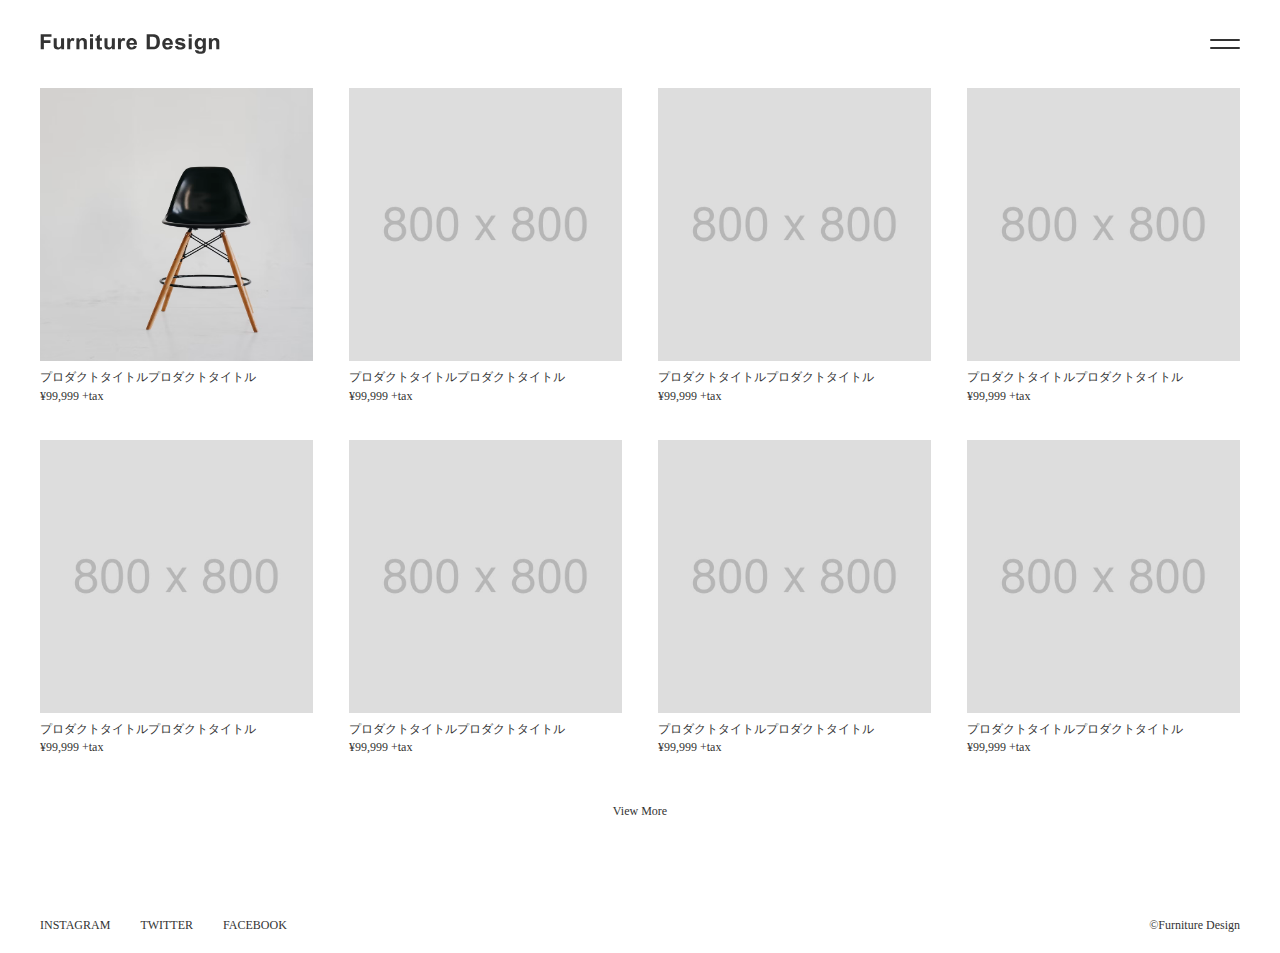
<file: index.html>
<!DOCTYPE html>
<html lang="ja">
<head>
  <meta charset="UTF-8">
  <meta http-equiv="X-UA-Compatible" content="IE=edge">
  <meta name="viewport" content="width=device-width, initial-scale=1.0">
  <title>Interior Site</title>
  <link rel="icon" href="img/favicon.ico">
  <link rel="stylesheet" href="css/destyle.css">
  <link rel="stylesheet" href="css/style.css">
</head>
<body>
  <header class="header wrapper">
    <h1 class="header_logo"><a href="index.html"><img src="img/logo.svg" alt="ヘッダーロゴ"></a></h1>
    <div class="hamburger_menu">
      <span></span>
      <span></span>
    </div>
    <div class="mask hidden"></div>
    <nav class="header_nav hidden">
      <ul class="header_nav_list">
        <li><a href="products.html">PRODUCTS</a></li>
        <li><a href="about.html">ABOUT</a></li>
        <li><a href="company.html">COMPANY</a></li>
        <li><a href="mailto:info&#64;example.com">CONTACT</a></li>
      </ul>
    </nav>
  </header>
  <main>
    <div class="products wrapper">
      <div class="grid_wrap">
        <a href="item1.html" class="product_item btn">
          <div class="product_fig">
            <img src="img/item1.jpg" alt="アイテム1">
          </div>
          <p class="product_title">プロダクトタイトルプロダクトタイトル</p>
          <p>¥99,999 +tax</p>
        </a>
        <a href="item2.html" class="product_item btn">
          <div class="product_fig">
            <img src="img/item2.jpg" alt="アイテム1">
          </div>
          <p class="product_title">プロダクトタイトルプロダクトタイトル</p>
          <p>¥99,999 +tax</p>
        </a>
        <a href="item3.html" class="product_item btn">
          <div class="product_fig">
            <img src="img/item3.jpg" alt="アイテム1">
          </div>
          <p class="product_title">プロダクトタイトルプロダクトタイトル</p>
          <p>¥99,999 +tax</p>
        </a>
        <a href="item4.html" class="product_item btn">
          <div class="product_fig">
            <img src="img/item4.jpg" alt="アイテム1">
          </div>
          <p class="product_title">プロダクトタイトルプロダクトタイトル</p>
          <p>¥99,999 +tax</p>
        </a>
        <a href="item5.html" class="product_item btn">
          <div class="product_fig">
            <img src="img/item5.jpg" alt="アイテム1">
          </div>
          <p class="product_title">プロダクトタイトルプロダクトタイトル</p>
          <p>¥99,999 +tax</p>
        </a>
        <a href="item6.html" class="product_item btn">
          <div class="product_fig">
            <img src="img/item6.jpg" alt="アイテム1">
          </div>
          <p class="product_title">プロダクトタイトルプロダクトタイトル</p>
          <p>¥99,999 +tax</p>
        </a>
        <a href="item7.html" class="product_item btn">
          <div class="product_fig">
            <img src="img/item7.jpg" alt="アイテム1">
          </div>
          <p class="product_title">プロダクトタイトルプロダクトタイトル</p>
          <p>¥99,999 +tax</p>
        </a>
        <a href="item8.html" class="product_item btn">
          <div class="product_fig">
            <img src="img/item8.jpg" alt="アイテム1">
          </div>
          <p class="product_title">プロダクトタイトルプロダクトタイトル</p>
          <p>¥99,999 +tax</p>
        </a>
      </div>
      <a href="products.html" class="view_more btn">View More</a>
    </div>
  </main>

  <footer class="footer wrapper">
    <ul class="footer_menu">
      <li><a href="#" class="btn">INSTAGRAM</a></li>
      <li><a href="#" class="btn">TWITTER</a></li>
      <li><a href="#" class="btn">FACEBOOK</a></li>
    </ul>
    <p class="copywrite">&copy;Furniture Design</p>
  </footer>
  <script src="js/main.js"></script>
  
</body>
</html>
</file>
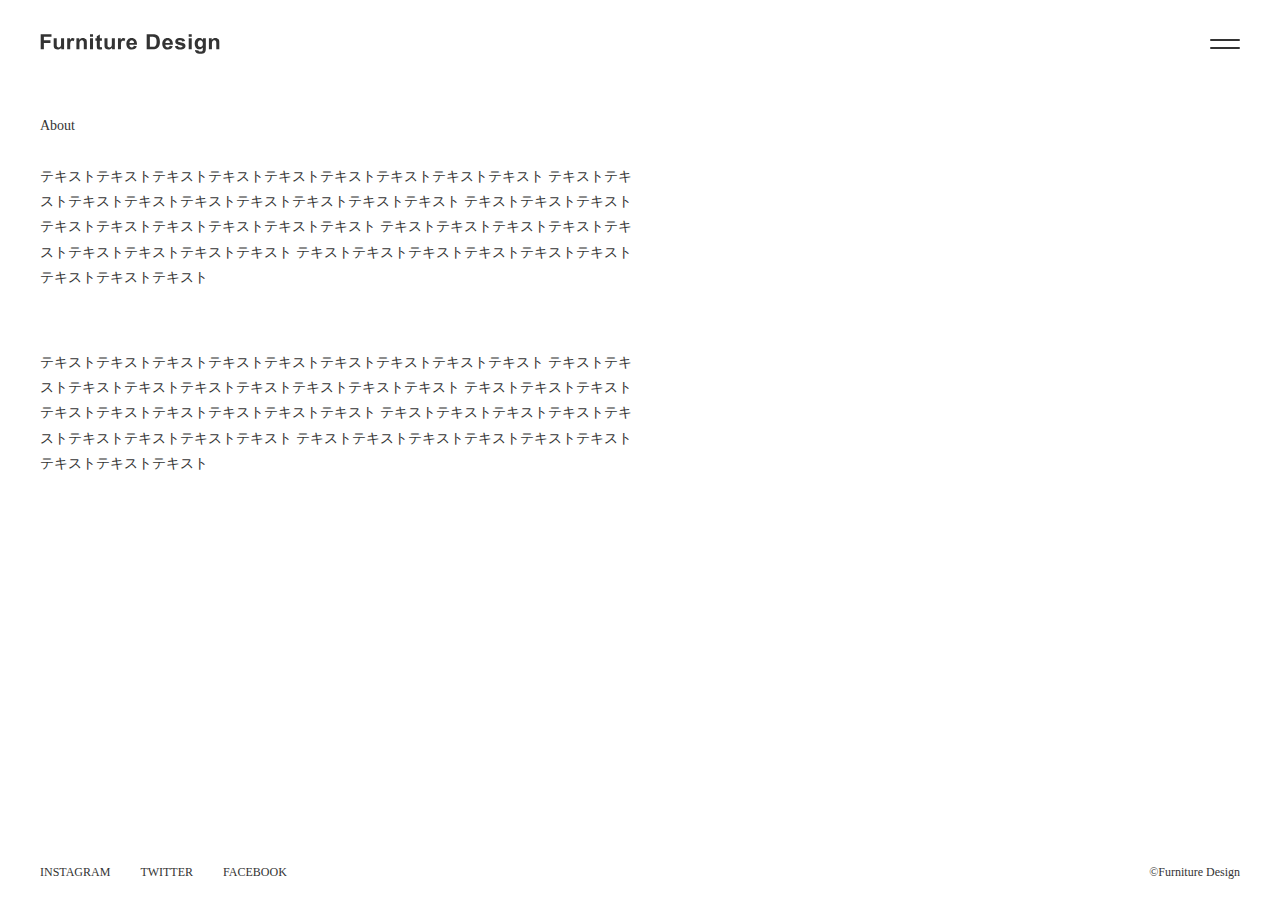
<file: about.html>
<!DOCTYPE html>
<html lang="ja">
<head>
  <meta charset="UTF-8">
  <meta http-equiv="X-UA-Compatible" content="IE=edge">
  <meta name="viewport" content="width=device-width, initial-scale=1.0">
  <title>About</title>
  <link rel="icon" href="img/favicon.ico">
  <link rel="stylesheet" href="css/destyle.css">
  <link rel="stylesheet" href="css/about.css">
</head>
<body>
  <header class="header wrapper">
    <h1 class="header_logo"><a href="index.html"><img src="img/logo.svg" alt="ヘッダーロゴ"></a></h1>
    <div class="hamburger_menu">
      <span></span>
      <span></span>
    </div>
    <div class="mask hidden"></div>
    <nav class="header_nav hidden">
      <ul class="header_nav_list">
        <li><a href="products.html">PRODUCTS</a></li>
        <li><a href="about.html">ABOUT</a></li>
        <li><a href="company.html">COMPANY</a></li>
        <li><a href="#">CONTACT</a></li>
      </ul>
    </nav>
  </header>
  <main>
    <div class="about wrapper">
      <h2 class="sec_title">About</h2>
      <div class="about__text">
        <p>テキストテキストテキストテキストテキストテキストテキストテキストテキスト テキストテキストテキストテキストテキストテキストテキストテキストテキスト テキストテキストテキストテキストテキストテキストテキストテキストテキスト テキストテキストテキストテキストテキストテキストテキストテキストテキスト テキストテキストテキストテキストテキストテキストテキストテキストテキスト</p>
        <p>テキストテキストテキストテキストテキストテキストテキストテキストテキスト テキストテキストテキストテキストテキストテキストテキストテキストテキスト テキストテキストテキストテキストテキストテキストテキストテキストテキスト テキストテキストテキストテキストテキストテキストテキストテキストテキスト テキストテキストテキストテキストテキストテキストテキストテキストテキスト</p>
      </div>
    </div>
  </main>
  <footer class="footer wrapper">
    <ul class="footer_menu">
      <li><a href="#" class="btn">INSTAGRAM</a></li>
      <li><a href="#" class="btn">TWITTER</a></li>
      <li><a href="#" class="btn">FACEBOOK</a></li>
    </ul>
    <p class="copywrite">&copy;Furniture Design</p>
  </footer>
  <script src="js/main.js"></script>
  
</body>
</html>
</file>
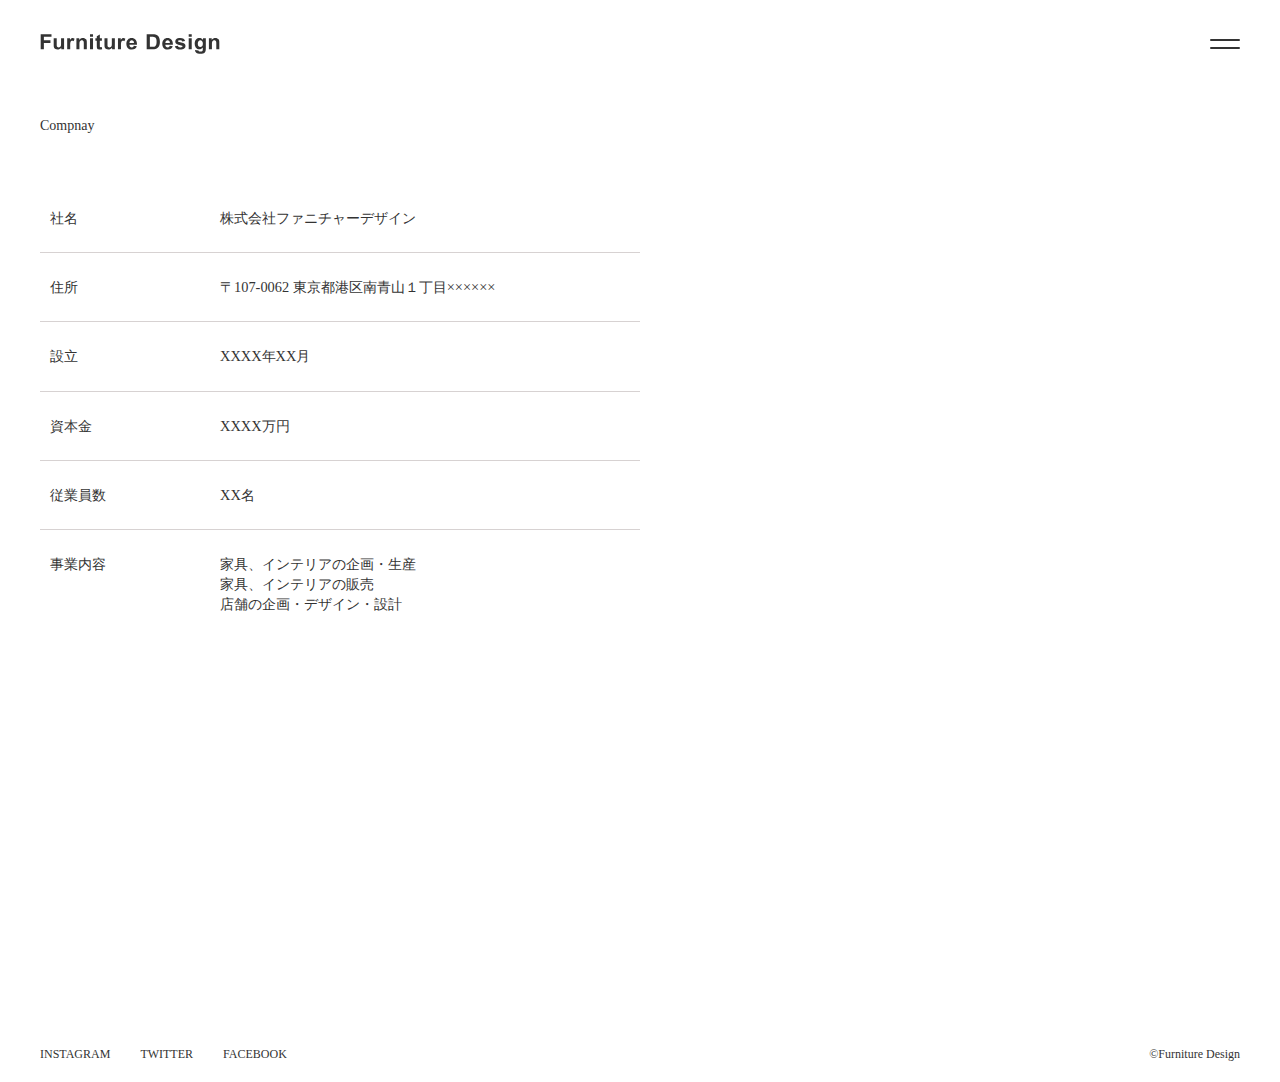
<file: company.html>
<!DOCTYPE html>
<html lang="ja">
<head>
  <meta charset="UTF-8">
  <meta http-equiv="X-UA-Compatible" content="IE=edge">
  <meta name="viewport" content="width=device-width, initial-scale=1.0">
  <title>Company</title>
  <link rel="icon" href="img/favicon.ico">
  <link rel="stylesheet" href="css/destyle.css">
  <link rel="stylesheet" href="css/company.css">
</head>
<body>
  <header class="header wrapper">
    <h1 class="header_logo"><a href="index.html"><img src="img/logo.svg" alt="ヘッダーロゴ"></a></h1>
    <div class="hamburger_menu">
      <span></span>
      <span></span>
    </div>
    <div class="mask hidden"></div>
    <nav class="header_nav hidden">
      <ul class="header_nav_list">
        <li><a href="products.html">PRODUCTS</a></li>
        <li><a href="about.html">ABOUT</a></li>
        <li><a href="company.html">COMPANY</a></li>
        <li><a href="#">CONTACT</a></li>
      </ul>
    </nav>
  </header>
  <div class="comopany wrapper">
    <h2 class="sec_title">Compnay</h2>
    <div class="company__info">
      <dl>
        <dt>社名</dt>
        <dd>株式会社ファニチャーデザイン</dd>
        <dt>住所</dt>
        <dd>〒107-0062 東京都港区南青山１丁目××××××</dd>
        <dt>設立</dt>
        <dd>XXXX年XX月</dd>
        <dt>資本金</dt>
        <dd>XXXX万円</dd>
        <dt>従業員数</dt>
        <dd>XX名</dd>
        <dt>事業内容</dt>
        <dd>家具、インテリアの企画・生産<br>
        家具、インテリアの販売<br>
        店舗の企画・デザイン・設計</dd>
      </dl>
    </div>
    <iframe class="company__map" src="https://www.google.com/maps/embed?pb=!1m18!1m12!1m3!1d6482.582527362952!2d139.72123797613426!3d35.66982958681168!2m3!1f0!2f0!3f0!3m2!1i1024!2i768!4f13.1!3m3!1m2!1s0x60188c820ac932eb%3A0xc68079dd10afd971!2z44CSMTA3LTAwNjIg5p2x5Lqs6YO95riv5Yy65Y2X6Z2S5bGx77yR5LiB55uu!5e0!3m2!1sja!2sjp!4v1659071286715!5m2!1sja!2sjp" width="600" height="450" style="border:0;" allowfullscreen="" loading="lazy" referrerpolicy="no-referrer-when-downgrade"></iframe>
  </div>
  <footer class="footer wrapper">
    <ul class="footer_menu">
      <li><a href="#">INSTAGRAM</a></li>
      <li><a href="#">TWITTER</a></li>
      <li><a href="#">FACEBOOK</a></li>
    </ul>
    <p class="copywrite">&copy;Furniture Design</p>
  </footer>
  <script src="js/main.js"></script>
</body>
</html>
</file>
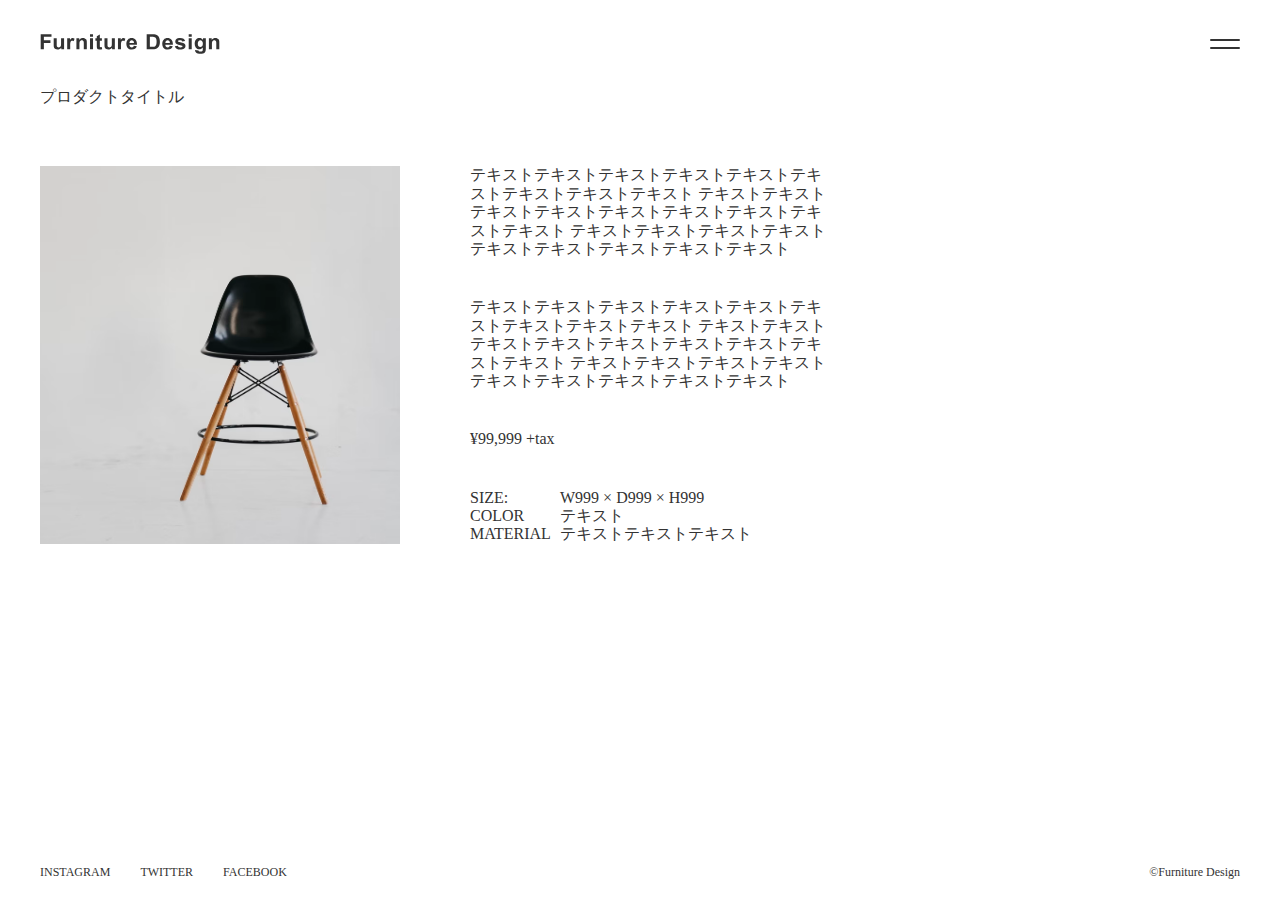
<file: item1.html>
<!DOCTYPE html>
<html lang="ja">
<head>
  <meta charset="UTF-8">
  <meta http-equiv="X-UA-Compatible" content="IE=edge">
  <meta name="viewport" content="width=device-width, initial-scale=1.0">
  <title>Item1 Details</title>
  <link rel="icon" href="img/favicon.ico">
  <link rel="stylesheet" href="css/destyle.css">
  <link rel="stylesheet" href="css/item.css">
</head>
<body>
  <header class="header wrapper">
    <h1 class="header_logo"><a href="index.html"><img src="img/logo.svg" alt="ヘッダーロゴ"></a></h1>
    <div class="hamburger_menu">
      <span></span>
      <span></span>
    </div>
    <div class="mask hidden"></div>
    <nav class="header_nav hidden">
      <ul class="header_nav_list">
        <li><a href="#">PRODUCTS</a></li>
        <li><a href="#">ABOUT</a></li>
        <li><a href="#">COMPANY</a></li>
        <li><a href="#">CONTACT</a></li>
      </ul>
    </nav>
  </header>

  <main>
    <div class="item_detail wrapper">
      <h2 class="sub_title">プロダクトタイトル</h2>
      <div class="item_content">
        <div class="item_fig">
          <img src="img/item1.jpg" alt="アイテム1">
        </div>
        <div class="item_text">
          <p>テキストテキストテキストテキストテキストテキストテキストテキストテキスト テキストテキストテキストテキストテキストテキストテキストテキストテキスト テキストテキストテキストテキストテキストテキストテキストテキストテキスト</p>
          <p>テキストテキストテキストテキストテキストテキストテキストテキストテキスト テキストテキストテキストテキストテキストテキストテキストテキストテキスト テキストテキストテキストテキストテキストテキストテキストテキストテキスト</p>
          <p class="item_price">¥99,999 +tax</p>
          <dl>
            <dt>SIZE:</dt>
            <dd>W999 × D999 × H999</dd>
            <dt>COLOR</dt>
            <dd>テキスト</dd>
            <dt>MATERIAL</dt>
            <dd>テキストテキストテキスト</dd>
          </dl>
        </div>
      </div>
    </div>
  </main>

  <footer class="footer wrapper">
    <ul class="footer_menu">
      <li><a href="#" class="btn">INSTAGRAM</a></li>
      <li><a href="#" class="btn">TWITTER</a></li>
      <li><a href="#" class="btn">FACEBOOK</a></li>
    </ul>
    <p class="copywrite">&copy;Furniture Design</p>
  </footer>
  <script src="js/main.js"></script>
  
</body>
</html>
</file>
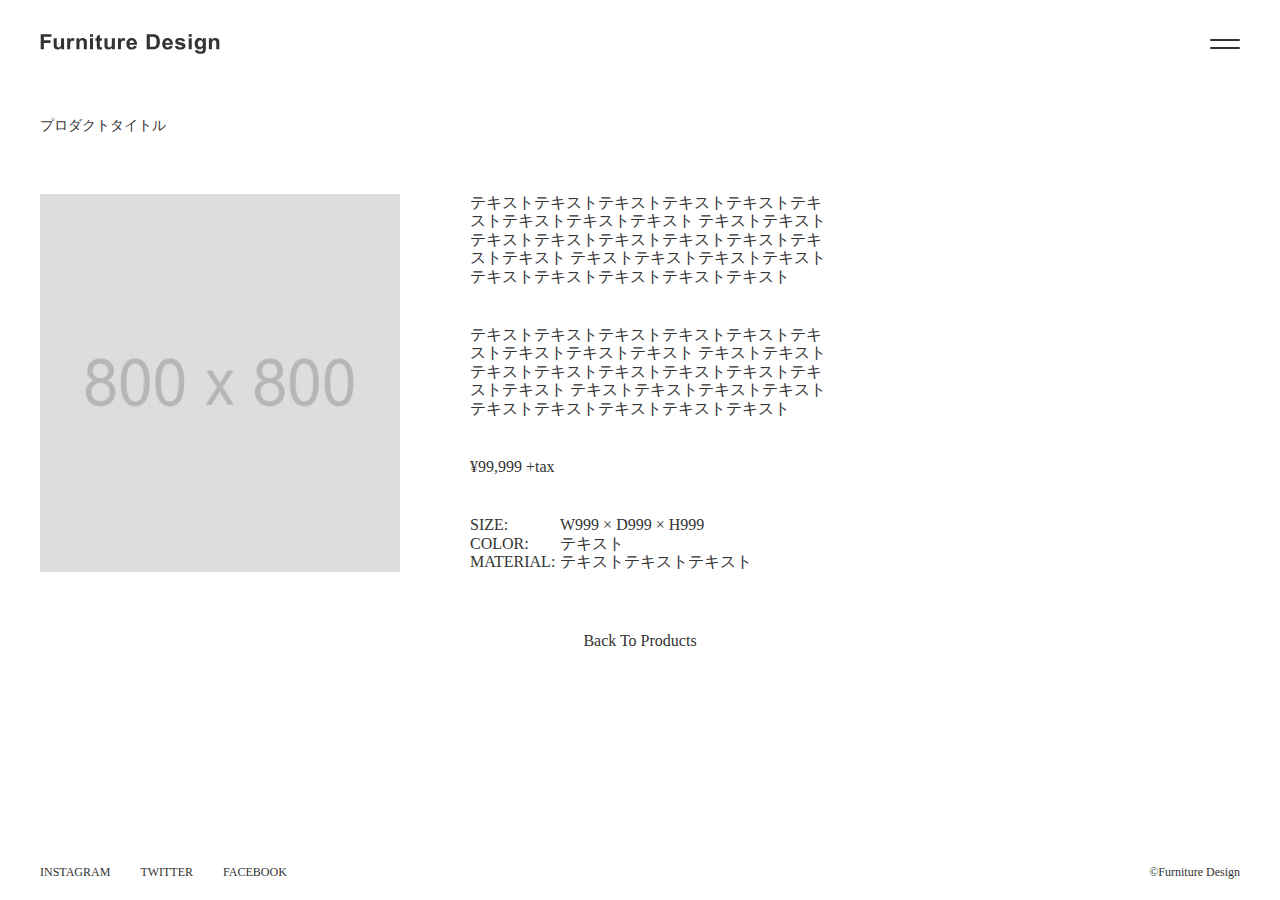
<file: item10.html>
<!DOCTYPE html>
<html lang="ja">
<head>
  <meta charset="UTF-8">
  <meta http-equiv="X-UA-Compatible" content="IE=edge">
  <meta name="viewport" content="width=device-width, initial-scale=1.0">
  <title>Item10 Details</title>
  <link rel="icon" href="img/favicon.ico">
  <link rel="stylesheet" href="css/destyle.css">
  <link rel="stylesheet" href="css/item.css">
</head>
<body>
  <header class="header wrapper">
    <h1 class="header_logo"><a href="index.html"><img src="img/logo.svg" alt="ヘッダーロゴ"></a></h1>
    <div class="hamburger_menu">
      <span></span>
      <span></span>
    </div>
    <div class="mask hidden"></div>
    <nav class="header_nav hidden">
      <ul class="header_nav_list">
        <li><a href="products.html">PRODUCTS</a></li>
        <li><a href="abbout.html">ABOUT</a></li>
        <li><a href="company.html">COMPANY</a></li>
        <li><a href="mailto:info&#64;example.com">CONTACT</a></li>
      </ul>
    </nav>
  </header>

  <main>
    <div class="item_detail wrapper">
      <h2 class="sec_title">プロダクトタイトル</h2>
      <div class="item_content">
        <div class="item_fig">
          <img src="img/item10.jpg" alt="アイテム1">
        </div>
        <div class="item_text">
          <p>テキストテキストテキストテキストテキストテキストテキストテキストテキスト テキストテキストテキストテキストテキストテキストテキストテキストテキスト テキストテキストテキストテキストテキストテキストテキストテキストテキスト</p>
          <p>テキストテキストテキストテキストテキストテキストテキストテキストテキスト テキストテキストテキストテキストテキストテキストテキストテキストテキスト テキストテキストテキストテキストテキストテキストテキストテキストテキスト</p>
          <p>¥99,999 +tax</p>
          <dl>
            <dt>SIZE:</dt>
            <dd>W999 × D999 × H999</dd>
            <dt>COLOR:</dt>
            <dd>テキスト</dd>
            <dt>MATERIAL:</dt>
            <dd>テキストテキストテキスト</dd>
          </dl>
        </div>
      </div>
      <a href="products.html" class="back_to_products btn">Back To Products</a>
    </div>
  </main>

  <footer class="footer wrapper">
    <ul class="footer_menu">
      <li><a href="#" class="btn">INSTAGRAM</a></li>
      <li><a href="#" class="btn">TWITTER</a></li>
      <li><a href="#" class="btn">FACEBOOK</a></li>
    </ul>
    <p class="copywrite">&copy;Furniture Design</p>
  </footer>
  <script src="js/main.js"></script>
  
</body>
</html>
</file>
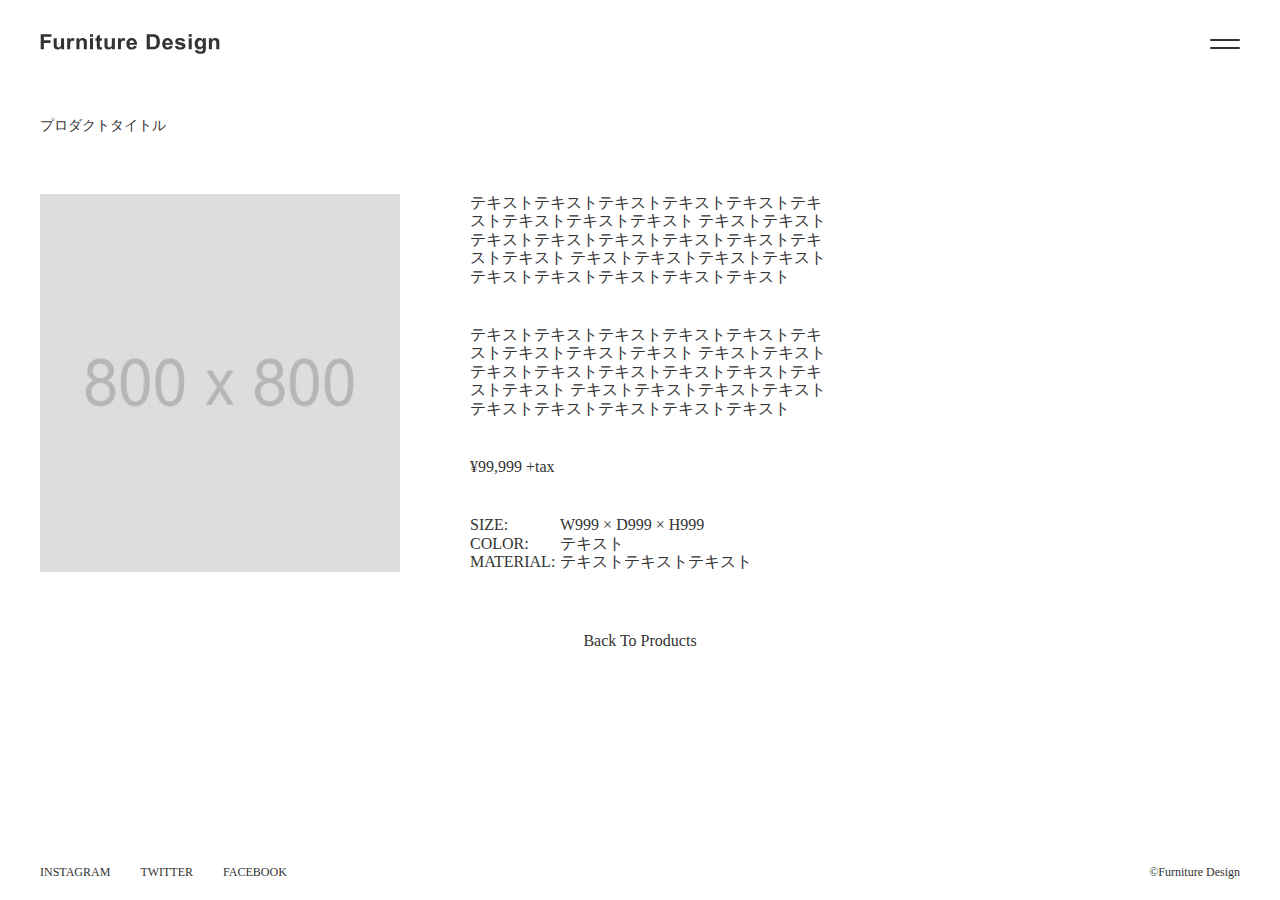
<file: item11.html>
<!DOCTYPE html>
<html lang="ja">
<head>
  <meta charset="UTF-8">
  <meta http-equiv="X-UA-Compatible" content="IE=edge">
  <meta name="viewport" content="width=device-width, initial-scale=1.0">
  <title>Item11 Details</title>
  <link rel="icon" href="img/favicon.ico">
  <link rel="stylesheet" href="css/destyle.css">
  <link rel="stylesheet" href="css/item.css">
</head>
<body>
  <header class="header wrapper">
    <h1 class="header_logo"><a href="index.html"><img src="img/logo.svg" alt="ヘッダーロゴ"></a></h1>
    <div class="hamburger_menu">
      <span></span>
      <span></span>
    </div>
    <div class="mask hidden"></div>
    <nav class="header_nav hidden">
      <ul class="header_nav_list">
        <li><a href="products.html">PRODUCTS</a></li>
        <li><a href="abbout.html">ABOUT</a></li>
        <li><a href="company.html">COMPANY</a></li>
        <li><a href="mailto:info&#64;example.com">CONTACT</a></li>
      </ul>
    </nav>
  </header>

  <main>
    <div class="item_detail wrapper">
      <h2 class="sec_title">プロダクトタイトル</h2>
      <div class="item_content">
        <div class="item_fig">
          <img src="img/item11.jpg" alt="アイテム1">
        </div>
        <div class="item_text">
          <p>テキストテキストテキストテキストテキストテキストテキストテキストテキスト テキストテキストテキストテキストテキストテキストテキストテキストテキスト テキストテキストテキストテキストテキストテキストテキストテキストテキスト</p>
          <p>テキストテキストテキストテキストテキストテキストテキストテキストテキスト テキストテキストテキストテキストテキストテキストテキストテキストテキスト テキストテキストテキストテキストテキストテキストテキストテキストテキスト</p>
          <p>¥99,999 +tax</p>
          <dl>
            <dt>SIZE:</dt>
            <dd>W999 × D999 × H999</dd>
            <dt>COLOR:</dt>
            <dd>テキスト</dd>
            <dt>MATERIAL:</dt>
            <dd>テキストテキストテキスト</dd>
          </dl>
        </div>
      </div>
      <a href="products.html" class="back_to_products btn">Back To Products</a>
    </div>
  </main>

  <footer class="footer wrapper">
    <ul class="footer_menu">
      <li><a href="#" class="btn">INSTAGRAM</a></li>
      <li><a href="#" class="btn">TWITTER</a></li>
      <li><a href="#" class="btn">FACEBOOK</a></li>
    </ul>
    <p class="copywrite">&copy;Furniture Design</p>
  </footer>
  <script src="js/main.js"></script>
  
</body>
</html>
</file>
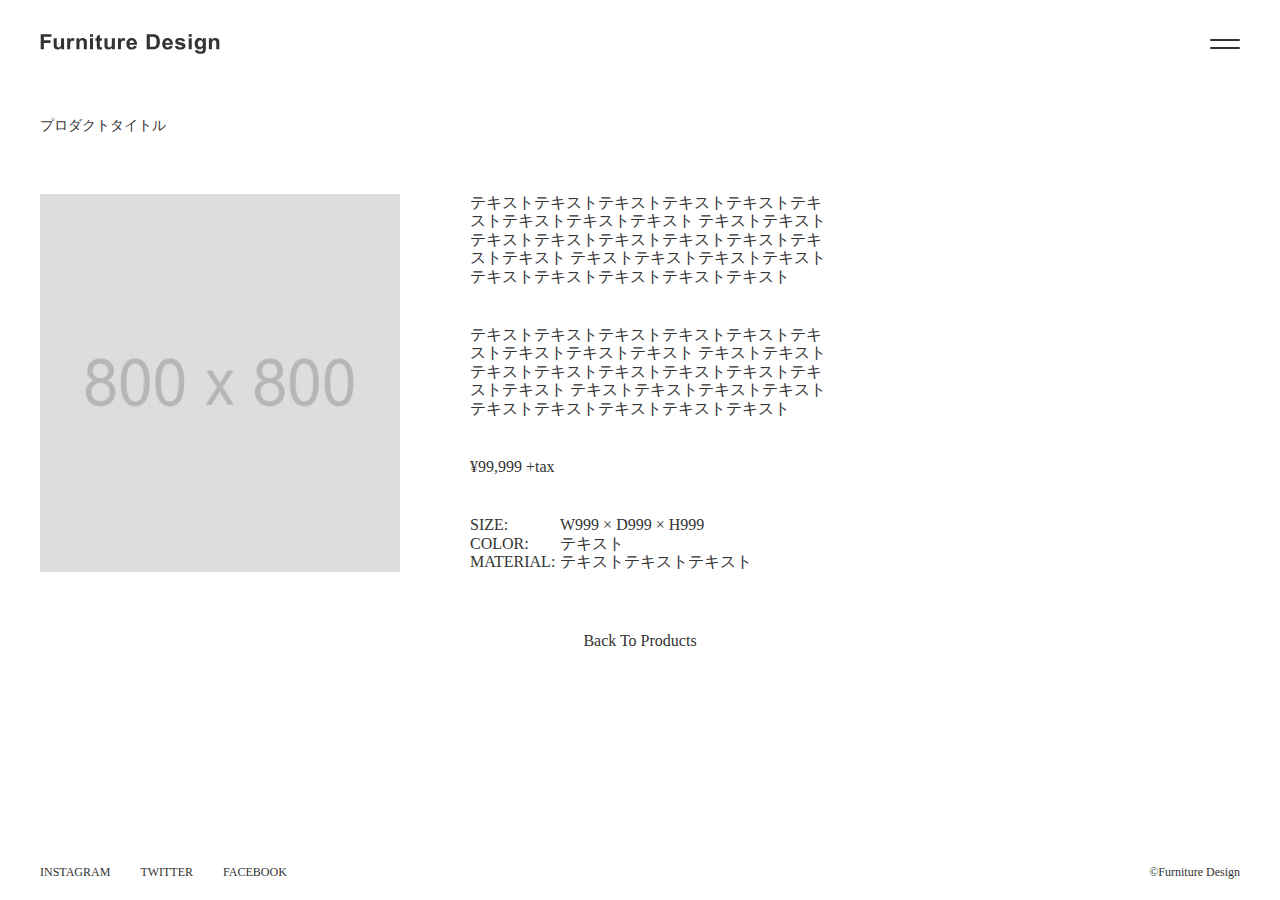
<file: item12.html>
<!DOCTYPE html>
<html lang="ja">
<head>
  <meta charset="UTF-8">
  <meta http-equiv="X-UA-Compatible" content="IE=edge">
  <meta name="viewport" content="width=device-width, initial-scale=1.0">
  <title>Item12 Details</title>
  <link rel="icon" href="img/favicon.ico">
  <link rel="stylesheet" href="css/destyle.css">
  <link rel="stylesheet" href="css/item.css">
</head>
<body>
  <header class="header wrapper">
    <h1 class="header_logo"><a href="index.html"><img src="img/logo.svg" alt="ヘッダーロゴ"></a></h1>
    <div class="hamburger_menu">
      <span></span>
      <span></span>
    </div>
    <div class="mask hidden"></div>
    <nav class="header_nav hidden">
      <ul class="header_nav_list">
        <li><a href="products.html">PRODUCTS</a></li>
        <li><a href="abbout.html">ABOUT</a></li>
        <li><a href="company.html">COMPANY</a></li>
        <li><a href="mailto:info&#64;example.com">CONTACT</a></li>
      </ul>
    </nav>
  </header>

  <main>
    <div class="item_detail wrapper">
      <h2 class="sec_title">プロダクトタイトル</h2>
      <div class="item_content">
        <div class="item_fig">
          <img src="img/item12.jpg" alt="アイテム1">
        </div>
        <div class="item_text">
          <p>テキストテキストテキストテキストテキストテキストテキストテキストテキスト テキストテキストテキストテキストテキストテキストテキストテキストテキスト テキストテキストテキストテキストテキストテキストテキストテキストテキスト</p>
          <p>テキストテキストテキストテキストテキストテキストテキストテキストテキスト テキストテキストテキストテキストテキストテキストテキストテキストテキスト テキストテキストテキストテキストテキストテキストテキストテキストテキスト</p>
          <p>¥99,999 +tax</p>
          <dl>
            <dt>SIZE:</dt>
            <dd>W999 × D999 × H999</dd>
            <dt>COLOR:</dt>
            <dd>テキスト</dd>
            <dt>MATERIAL:</dt>
            <dd>テキストテキストテキスト</dd>
          </dl>
        </div>
      </div>
      <a href="products.html" class="back_to_products btn">Back To Products</a>
    </div>
  </main>

  <footer class="footer wrapper">
    <ul class="footer_menu">
      <li><a href="#" class="btn">INSTAGRAM</a></li>
      <li><a href="#" class="btn">TWITTER</a></li>
      <li><a href="#" class="btn">FACEBOOK</a></li>
    </ul>
    <p class="copywrite">&copy;Furniture Design</p>
  </footer>
  <script src="js/main.js"></script>
  
</body>
</html>
</file>
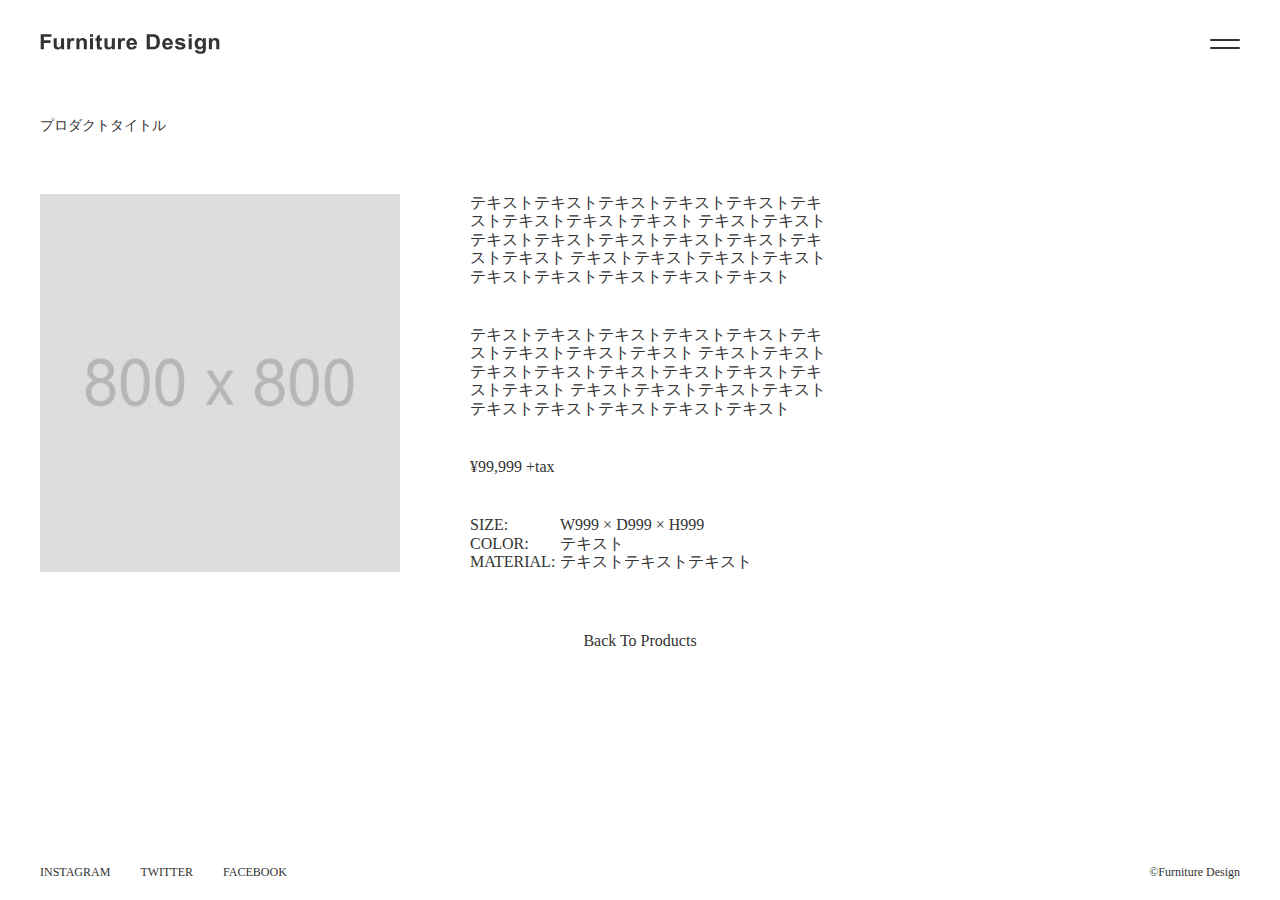
<file: item13.html>
<!DOCTYPE html>
<html lang="ja">
<head>
  <meta charset="UTF-8">
  <meta http-equiv="X-UA-Compatible" content="IE=edge">
  <meta name="viewport" content="width=device-width, initial-scale=1.0">
  <title>Item13 Details</title>
  <link rel="icon" href="img/favicon.ico">
  <link rel="stylesheet" href="css/destyle.css">
  <link rel="stylesheet" href="css/item.css">
</head>
<body>
  <header class="header wrapper">
    <h1 class="header_logo"><a href="index.html"><img src="img/logo.svg" alt="ヘッダーロゴ"></a></h1>
    <div class="hamburger_menu">
      <span></span>
      <span></span>
    </div>
    <div class="mask hidden"></div>
    <nav class="header_nav hidden">
      <ul class="header_nav_list">
        <li><a href="products.html">PRODUCTS</a></li>
        <li><a href="abbout.html">ABOUT</a></li>
        <li><a href="company.html">COMPANY</a></li>
        <li><a href="mailto:info&#64;example.com">CONTACT</a></li>
      </ul>
    </nav>
  </header>

  <main>
    <div class="item_detail wrapper">
      <h2 class="sec_title">プロダクトタイトル</h2>
      <div class="item_content">
        <div class="item_fig">
          <img src="img/item13.jpg" alt="アイテム1">
        </div>
        <div class="item_text">
          <p>テキストテキストテキストテキストテキストテキストテキストテキストテキスト テキストテキストテキストテキストテキストテキストテキストテキストテキスト テキストテキストテキストテキストテキストテキストテキストテキストテキスト</p>
          <p>テキストテキストテキストテキストテキストテキストテキストテキストテキスト テキストテキストテキストテキストテキストテキストテキストテキストテキスト テキストテキストテキストテキストテキストテキストテキストテキストテキスト</p>
          <p>¥99,999 +tax</p>
          <dl>
            <dt>SIZE:</dt>
            <dd>W999 × D999 × H999</dd>
            <dt>COLOR:</dt>
            <dd>テキスト</dd>
            <dt>MATERIAL:</dt>
            <dd>テキストテキストテキスト</dd>
          </dl>
        </div>
      </div>
      <a href="products.html" class="back_to_products btn">Back To Products</a>
    </div>
  </main>

  <footer class="footer wrapper">
    <ul class="footer_menu">
      <li><a href="#" class="btn">INSTAGRAM</a></li>
      <li><a href="#" class="btn">TWITTER</a></li>
      <li><a href="#" class="btn">FACEBOOK</a></li>
    </ul>
    <p class="copywrite">&copy;Furniture Design</p>
  </footer>
  <script src="js/main.js"></script>
  
</body>
</html>
</file>
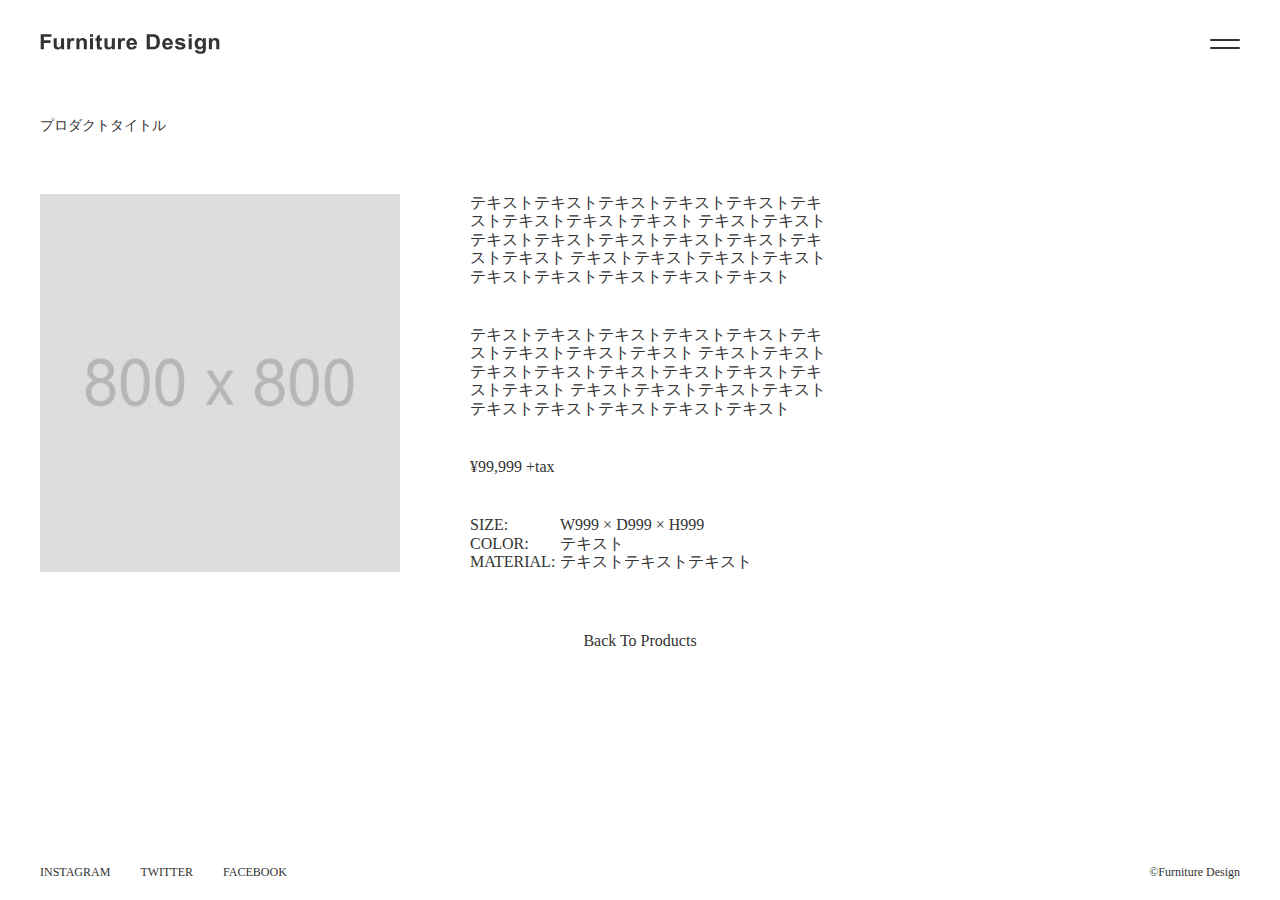
<file: item14.html>
<!DOCTYPE html>
<html lang="ja">
<head>
  <meta charset="UTF-8">
  <meta http-equiv="X-UA-Compatible" content="IE=edge">
  <meta name="viewport" content="width=device-width, initial-scale=1.0">
  <title>Item14 Details</title>
  <link rel="icon" href="img/favicon.ico">
  <link rel="stylesheet" href="css/destyle.css">
  <link rel="stylesheet" href="css/item.css">
</head>
<body>
  <header class="header wrapper">
    <h1 class="header_logo"><a href="index.html"><img src="img/logo.svg" alt="ヘッダーロゴ"></a></h1>
    <div class="hamburger_menu">
      <span></span>
      <span></span>
    </div>
    <div class="mask hidden"></div>
    <nav class="header_nav hidden">
      <ul class="header_nav_list">
        <li><a href="products.html">PRODUCTS</a></li>
        <li><a href="abbout.html">ABOUT</a></li>
        <li><a href="company.html">COMPANY</a></li>
        <li><a href="mailto:info&#64;example.com">CONTACT</a></li>
      </ul>
    </nav>
  </header>

  <main>
    <div class="item_detail wrapper">
      <h2 class="sec_title">プロダクトタイトル</h2>
      <div class="item_content">
        <div class="item_fig">
          <img src="img/item14.jpg" alt="アイテム1">
        </div>
        <div class="item_text">
          <p>テキストテキストテキストテキストテキストテキストテキストテキストテキスト テキストテキストテキストテキストテキストテキストテキストテキストテキスト テキストテキストテキストテキストテキストテキストテキストテキストテキスト</p>
          <p>テキストテキストテキストテキストテキストテキストテキストテキストテキスト テキストテキストテキストテキストテキストテキストテキストテキストテキスト テキストテキストテキストテキストテキストテキストテキストテキストテキスト</p>
          <p>¥99,999 +tax</p>
          <dl>
            <dt>SIZE:</dt>
            <dd>W999 × D999 × H999</dd>
            <dt>COLOR:</dt>
            <dd>テキスト</dd>
            <dt>MATERIAL:</dt>
            <dd>テキストテキストテキスト</dd>
          </dl>
        </div>
      </div>
      <a href="products.html" class="back_to_products btn">Back To Products</a>
    </div>
  </main>

  <footer class="footer wrapper">
    <ul class="footer_menu">
      <li><a href="#" class="btn">INSTAGRAM</a></li>
      <li><a href="#" class="btn">TWITTER</a></li>
      <li><a href="#" class="btn">FACEBOOK</a></li>
    </ul>
    <p class="copywrite">&copy;Furniture Design</p>
  </footer>
  <script src="js/main.js"></script>
  
</body>
</html>
</file>
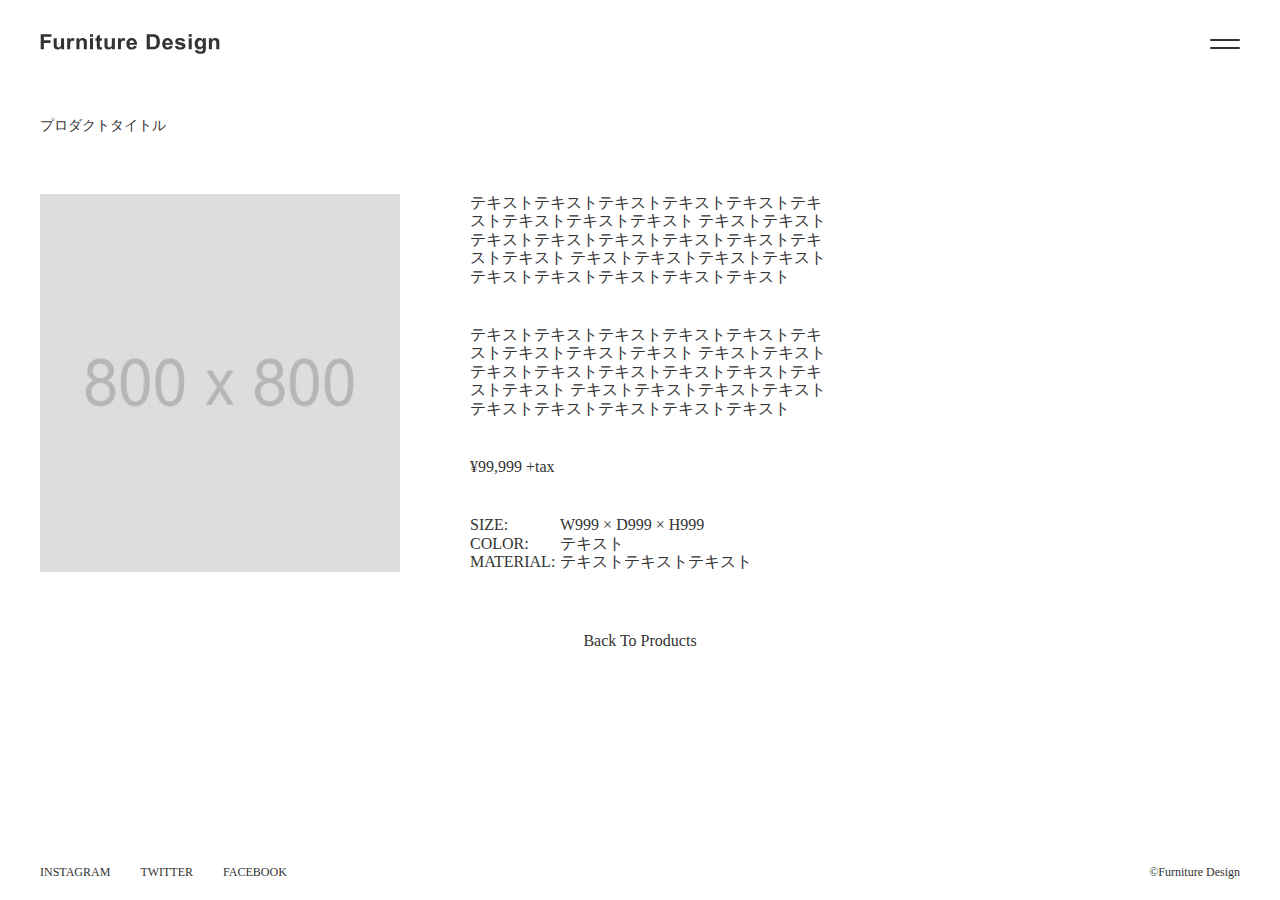
<file: item15.html>
<!DOCTYPE html>
<html lang="ja">
<head>
  <meta charset="UTF-8">
  <meta http-equiv="X-UA-Compatible" content="IE=edge">
  <meta name="viewport" content="width=device-width, initial-scale=1.0">
  <title>Item15 Details</title>
  <link rel="icon" href="img/favicon.ico">
  <link rel="stylesheet" href="css/destyle.css">
  <link rel="stylesheet" href="css/item.css">
</head>
<body>
  <header class="header wrapper">
    <h1 class="header_logo"><a href="index.html"><img src="img/logo.svg" alt="ヘッダーロゴ"></a></h1>
    <div class="hamburger_menu">
      <span></span>
      <span></span>
    </div>
    <div class="mask hidden"></div>
    <nav class="header_nav hidden">
      <ul class="header_nav_list">
        <li><a href="products.html">PRODUCTS</a></li>
        <li><a href="abbout.html">ABOUT</a></li>
        <li><a href="company.html">COMPANY</a></li>
        <li><a href="mailto:info&#64;example.com">CONTACT</a></li>
      </ul>
    </nav>
  </header>

  <main>
    <div class="item_detail wrapper">
      <h2 class="sec_title">プロダクトタイトル</h2>
      <div class="item_content">
        <div class="item_fig">
          <img src="img/item15.jpg" alt="アイテム1">
        </div>
        <div class="item_text">
          <p>テキストテキストテキストテキストテキストテキストテキストテキストテキスト テキストテキストテキストテキストテキストテキストテキストテキストテキスト テキストテキストテキストテキストテキストテキストテキストテキストテキスト</p>
          <p>テキストテキストテキストテキストテキストテキストテキストテキストテキスト テキストテキストテキストテキストテキストテキストテキストテキストテキスト テキストテキストテキストテキストテキストテキストテキストテキストテキスト</p>
          <p>¥99,999 +tax</p>
          <dl>
            <dt>SIZE:</dt>
            <dd>W999 × D999 × H999</dd>
            <dt>COLOR:</dt>
            <dd>テキスト</dd>
            <dt>MATERIAL:</dt>
            <dd>テキストテキストテキスト</dd>
          </dl>
        </div>
      </div>
      <a href="products.html" class="back_to_products btn">Back To Products</a>
    </div>
  </main>

  <footer class="footer wrapper">
    <ul class="footer_menu">
      <li><a href="#" class="btn">INSTAGRAM</a></li>
      <li><a href="#" class="btn">TWITTER</a></li>
      <li><a href="#" class="btn">FACEBOOK</a></li>
    </ul>
    <p class="copywrite">&copy;Furniture Design</p>
  </footer>
  <script src="js/main.js"></script>
  
</body>
</html>
</file>
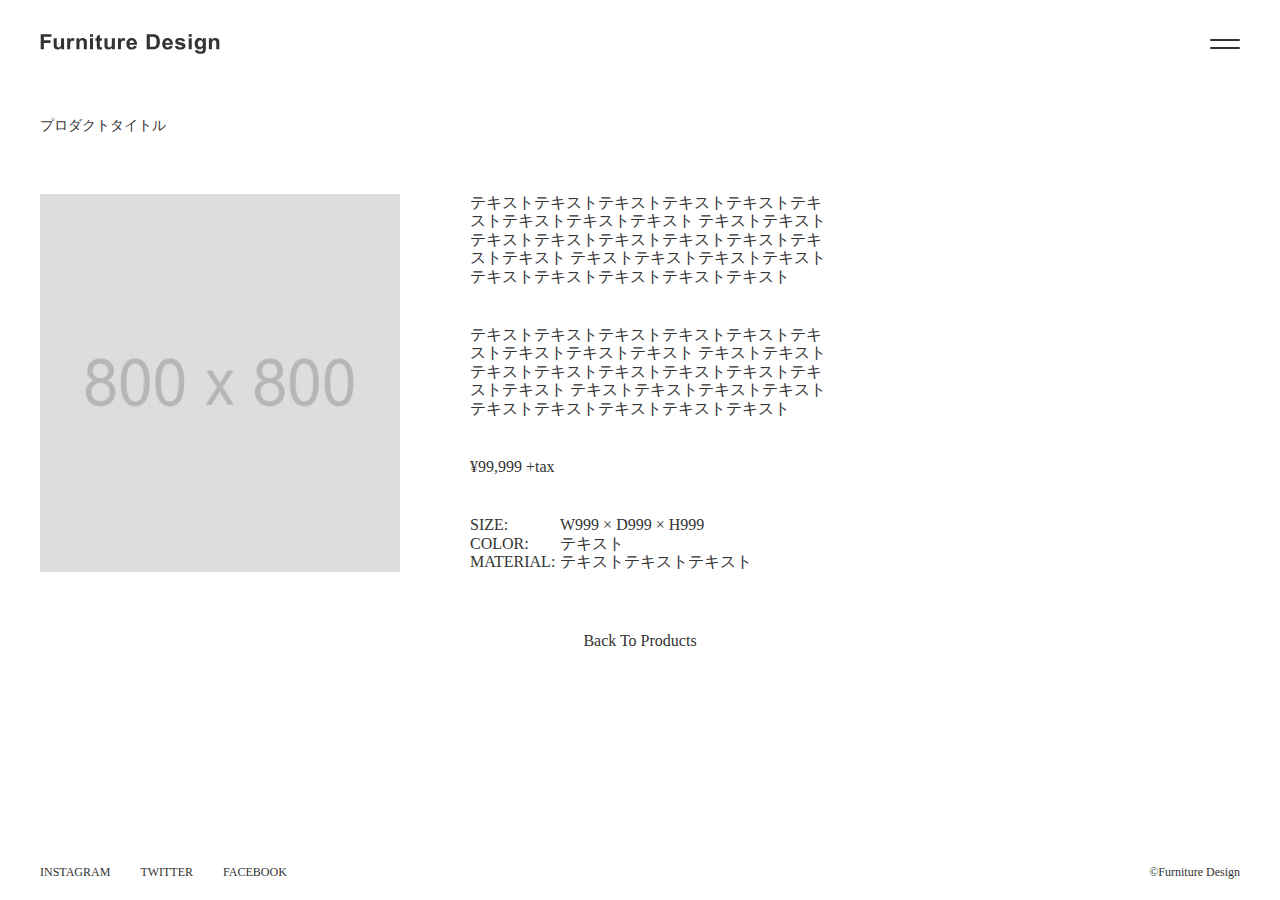
<file: item16.html>
<!DOCTYPE html>
<html lang="ja">
<head>
  <meta charset="UTF-8">
  <meta http-equiv="X-UA-Compatible" content="IE=edge">
  <meta name="viewport" content="width=device-width, initial-scale=1.0">
  <title>Item16 Details</title>
  <link rel="icon" href="img/favicon.ico">
  <link rel="stylesheet" href="css/destyle.css">
  <link rel="stylesheet" href="css/item.css">
</head>
<body>
  <header class="header wrapper">
    <h1 class="header_logo"><a href="index.html"><img src="img/logo.svg" alt="ヘッダーロゴ"></a></h1>
    <div class="hamburger_menu">
      <span></span>
      <span></span>
    </div>
    <div class="mask hidden"></div>
    <nav class="header_nav hidden">
      <ul class="header_nav_list">
        <li><a href="products.html">PRODUCTS</a></li>
        <li><a href="abbout.html">ABOUT</a></li>
        <li><a href="company.html">COMPANY</a></li>
        <li><a href="mailto:info&#64;example.com">CONTACT</a></li>
      </ul>
    </nav>
  </header>

  <main>
    <div class="item_detail wrapper">
      <h2 class="sec_title">プロダクトタイトル</h2>
      <div class="item_content">
        <div class="item_fig">
          <img src="img/item16.jpg" alt="アイテム1">
        </div>
        <div class="item_text">
          <p>テキストテキストテキストテキストテキストテキストテキストテキストテキスト テキストテキストテキストテキストテキストテキストテキストテキストテキスト テキストテキストテキストテキストテキストテキストテキストテキストテキスト</p>
          <p>テキストテキストテキストテキストテキストテキストテキストテキストテキスト テキストテキストテキストテキストテキストテキストテキストテキストテキスト テキストテキストテキストテキストテキストテキストテキストテキストテキスト</p>
          <p>¥99,999 +tax</p>
          <dl>
            <dt>SIZE:</dt>
            <dd>W999 × D999 × H999</dd>
            <dt>COLOR:</dt>
            <dd>テキスト</dd>
            <dt>MATERIAL:</dt>
            <dd>テキストテキストテキスト</dd>
          </dl>
        </div>
      </div>
      <a href="products.html" class="back_to_products btn">Back To Products</a>
    </div>
  </main>

  <footer class="footer wrapper">
    <ul class="footer_menu">
      <li><a href="#" class="btn">INSTAGRAM</a></li>
      <li><a href="#" class="btn">TWITTER</a></li>
      <li><a href="#" class="btn">FACEBOOK</a></li>
    </ul>
    <p class="copywrite">&copy;Furniture Design</p>
  </footer>
  <script src="js/main.js"></script>
  
</body>
</html>
</file>
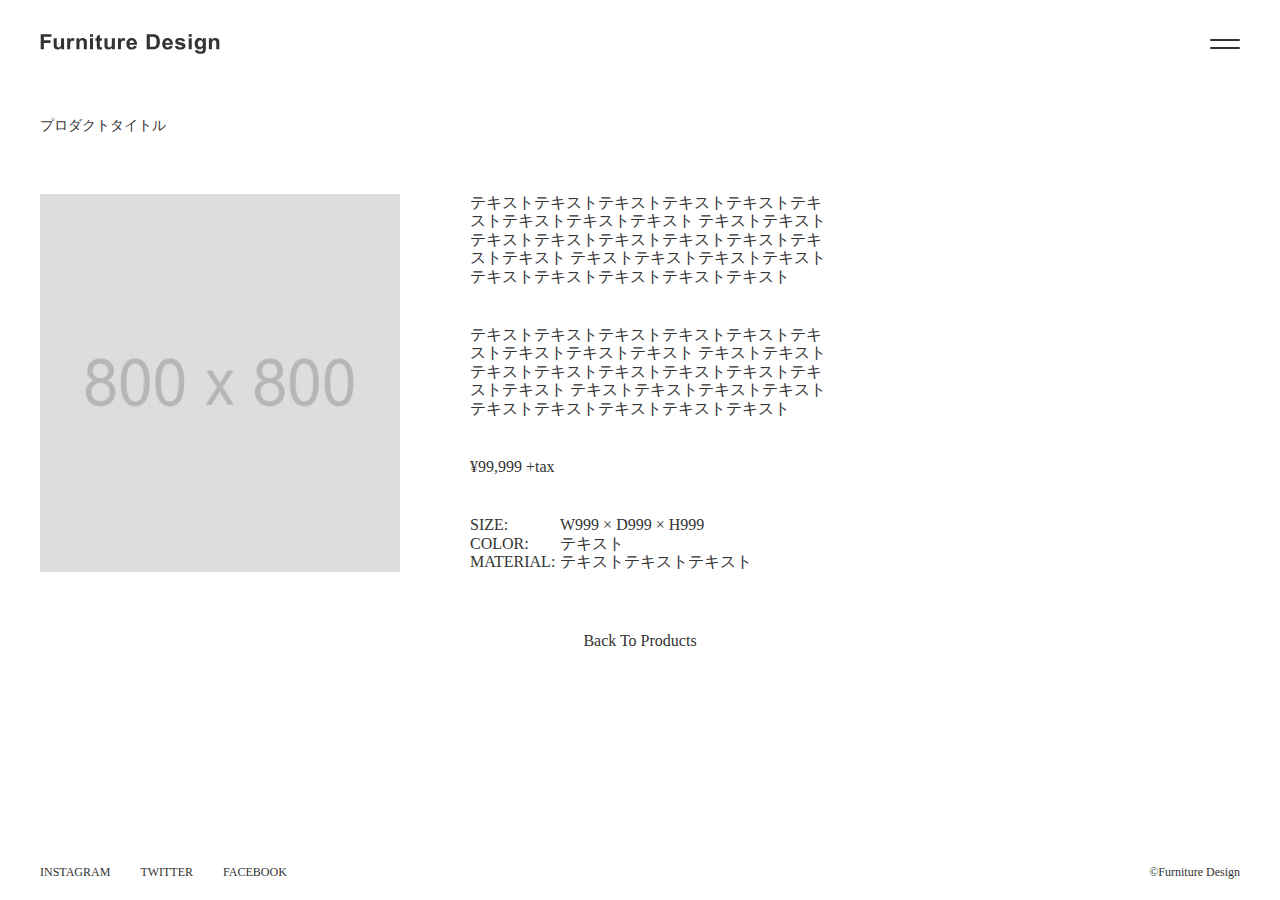
<file: item2.html>
<!DOCTYPE html>
<html lang="ja">
<head>
  <meta charset="UTF-8">
  <meta http-equiv="X-UA-Compatible" content="IE=edge">
  <meta name="viewport" content="width=device-width, initial-scale=1.0">
  <title>Item2 Details</title>
  <link rel="icon" href="img/favicon.ico">
  <link rel="stylesheet" href="css/destyle.css">
  <link rel="stylesheet" href="css/item.css">
</head>
<body>
  <header class="header wrapper">
    <h1 class="header_logo"><a href="index.html"><img src="img/logo.svg" alt="ヘッダーロゴ"></a></h1>
    <div class="hamburger_menu">
      <span></span>
      <span></span>
    </div>
    <div class="mask hidden"></div>
    <nav class="header_nav hidden">
      <ul class="header_nav_list">
        <li><a href="products.html">PRODUCTS</a></li>
        <li><a href="abbout.html">ABOUT</a></li>
        <li><a href="company.html">COMPANY</a></li>
        <li><a href="mailto:info&#64;example.com">CONTACT</a></li>
      </ul>
    </nav>
  </header>

  <main>
    <div class="item_detail wrapper">
      <h2 class="sec_title">プロダクトタイトル</h2>
      <div class="item_content">
        <div class="item_fig">
          <img src="img/item2.jpg" alt="アイテム1">
        </div>
        <div class="item_text">
          <p>テキストテキストテキストテキストテキストテキストテキストテキストテキスト テキストテキストテキストテキストテキストテキストテキストテキストテキスト テキストテキストテキストテキストテキストテキストテキストテキストテキスト</p>
          <p>テキストテキストテキストテキストテキストテキストテキストテキストテキスト テキストテキストテキストテキストテキストテキストテキストテキストテキスト テキストテキストテキストテキストテキストテキストテキストテキストテキスト</p>
          <p>¥99,999 +tax</p>
          <dl>
            <dt>SIZE:</dt>
            <dd>W999 × D999 × H999</dd>
            <dt>COLOR:</dt>
            <dd>テキスト</dd>
            <dt>MATERIAL:</dt>
            <dd>テキストテキストテキスト</dd>
          </dl>
        </div>
      </div>
      <a href="products.html" class="back_to_products btn">Back To Products</a>
    </div>
  </main>

  <footer class="footer wrapper">
    <ul class="footer_menu">
      <li><a href="#" class="btn">INSTAGRAM</a></li>
      <li><a href="#" class="btn">TWITTER</a></li>
      <li><a href="#" class="btn">FACEBOOK</a></li>
    </ul>
    <p class="copywrite">&copy;Furniture Design</p>
  </footer>
  <script src="js/main.js"></script>
  
</body>
</html>
</file>
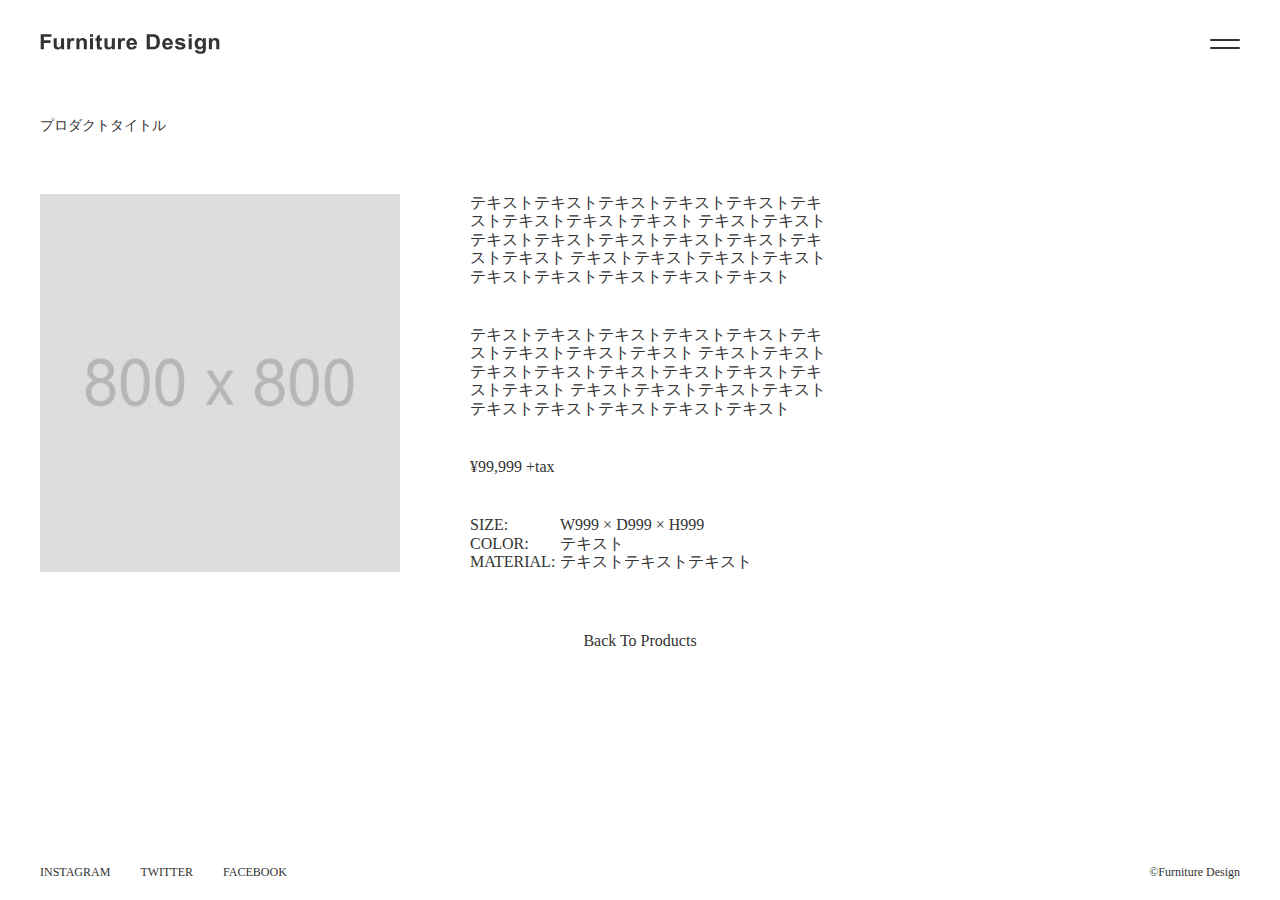
<file: item3.html>
<!DOCTYPE html>
<html lang="ja">
<head>
  <meta charset="UTF-8">
  <meta http-equiv="X-UA-Compatible" content="IE=edge">
  <meta name="viewport" content="width=device-width, initial-scale=1.0">
  <title>Item3 Details</title>
  <link rel="icon" href="img/favicon.ico">
  <link rel="stylesheet" href="css/destyle.css">
  <link rel="stylesheet" href="css/item.css">
</head>
<body>
  <header class="header wrapper">
    <h1 class="header_logo"><a href="index.html"><img src="img/logo.svg" alt="ヘッダーロゴ"></a></h1>
    <div class="hamburger_menu">
      <span></span>
      <span></span>
    </div>
    <div class="mask hidden"></div>
    <nav class="header_nav hidden">
      <ul class="header_nav_list">
        <li><a href="products.html">PRODUCTS</a></li>
        <li><a href="abbout.html">ABOUT</a></li>
        <li><a href="company.html">COMPANY</a></li>
        <li><a href="mailto:info&#64;example.com">CONTACT</a></li>
      </ul>
    </nav>
  </header>

  <main>
    <div class="item_detail wrapper">
      <h2 class="sec_title">プロダクトタイトル</h2>
      <div class="item_content">
        <div class="item_fig">
          <img src="img/item3.jpg" alt="アイテム1">
        </div>
        <div class="item_text">
          <p>テキストテキストテキストテキストテキストテキストテキストテキストテキスト テキストテキストテキストテキストテキストテキストテキストテキストテキスト テキストテキストテキストテキストテキストテキストテキストテキストテキスト</p>
          <p>テキストテキストテキストテキストテキストテキストテキストテキストテキスト テキストテキストテキストテキストテキストテキストテキストテキストテキスト テキストテキストテキストテキストテキストテキストテキストテキストテキスト</p>
          <p>¥99,999 +tax</p>
          <dl>
            <dt>SIZE:</dt>
            <dd>W999 × D999 × H999</dd>
            <dt>COLOR:</dt>
            <dd>テキスト</dd>
            <dt>MATERIAL:</dt>
            <dd>テキストテキストテキスト</dd>
          </dl>
        </div>
      </div>
      <a href="products.html" class="back_to_products btn">Back To Products</a>
    </div>
  </main>

  <footer class="footer wrapper">
    <ul class="footer_menu">
      <li><a href="#" class="btn">INSTAGRAM</a></li>
      <li><a href="#" class="btn">TWITTER</a></li>
      <li><a href="#" class="btn">FACEBOOK</a></li>
    </ul>
    <p class="copywrite">&copy;Furniture Design</p>
  </footer>
  <script src="js/main.js"></script>
  
</body>
</html>
</file>
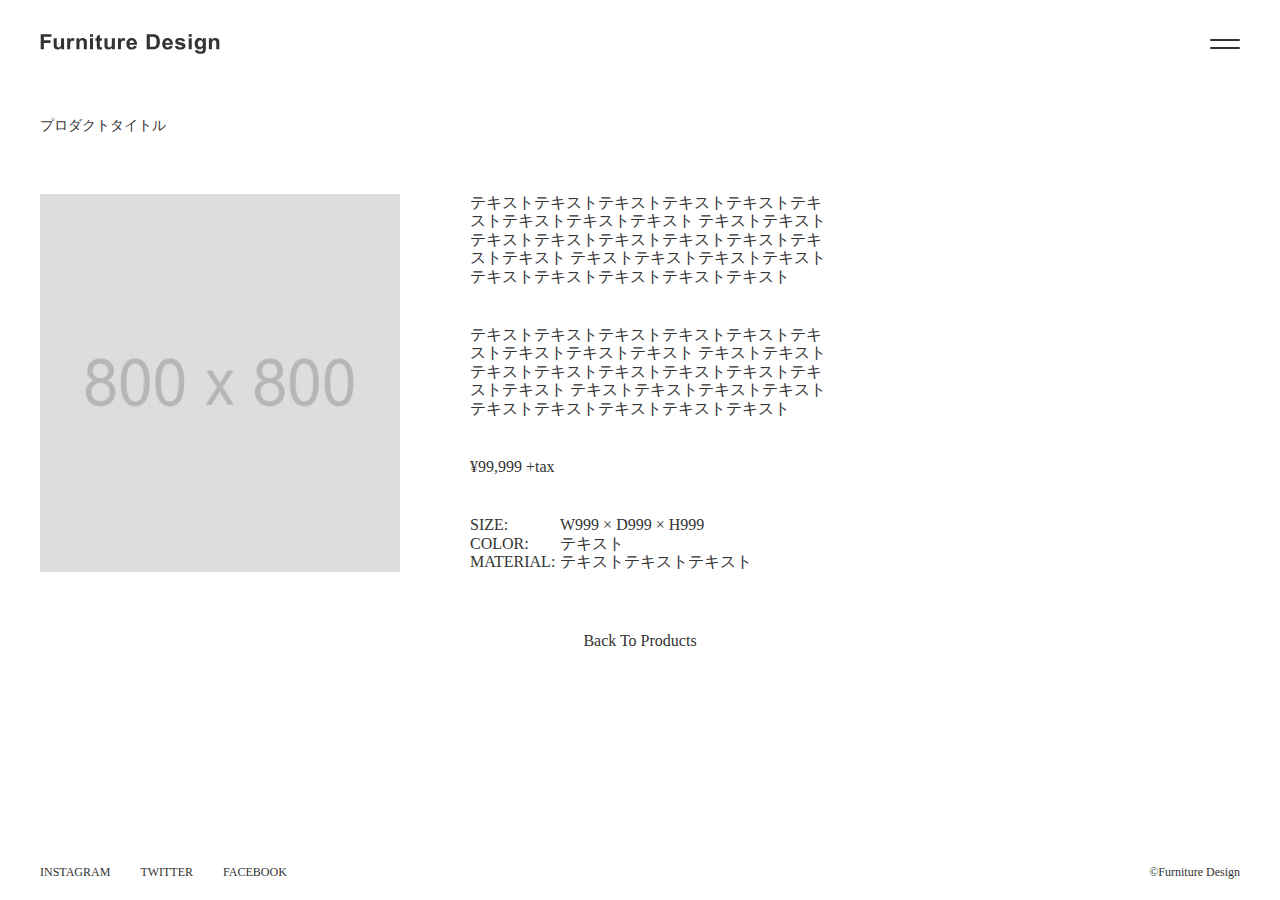
<file: item4.html>
<!DOCTYPE html>
<html lang="ja">
<head>
  <meta charset="UTF-8">
  <meta http-equiv="X-UA-Compatible" content="IE=edge">
  <meta name="viewport" content="width=device-width, initial-scale=1.0">
  <title>Item4 Details</title>
  <link rel="icon" href="img/favicon.ico">
  <link rel="stylesheet" href="css/destyle.css">
  <link rel="stylesheet" href="css/item.css">
</head>
<body>
  <header class="header wrapper">
    <h1 class="header_logo"><a href="index.html"><img src="img/logo.svg" alt="ヘッダーロゴ"></a></h1>
    <div class="hamburger_menu">
      <span></span>
      <span></span>
    </div>
    <div class="mask hidden"></div>
    <nav class="header_nav hidden">
      <ul class="header_nav_list">
        <li><a href="products.html">PRODUCTS</a></li>
        <li><a href="abbout.html">ABOUT</a></li>
        <li><a href="company.html">COMPANY</a></li>
        <li><a href="mailto:info&#64;example.com">CONTACT</a></li>
      </ul>
    </nav>
  </header>

  <main>
    <div class="item_detail wrapper">
      <h2 class="sec_title">プロダクトタイトル</h2>
      <div class="item_content">
        <div class="item_fig">
          <img src="img/item4.jpg" alt="アイテム1">
        </div>
        <div class="item_text">
          <p>テキストテキストテキストテキストテキストテキストテキストテキストテキスト テキストテキストテキストテキストテキストテキストテキストテキストテキスト テキストテキストテキストテキストテキストテキストテキストテキストテキスト</p>
          <p>テキストテキストテキストテキストテキストテキストテキストテキストテキスト テキストテキストテキストテキストテキストテキストテキストテキストテキスト テキストテキストテキストテキストテキストテキストテキストテキストテキスト</p>
          <p>¥99,999 +tax</p>
          <dl>
            <dt>SIZE:</dt>
            <dd>W999 × D999 × H999</dd>
            <dt>COLOR:</dt>
            <dd>テキスト</dd>
            <dt>MATERIAL:</dt>
            <dd>テキストテキストテキスト</dd>
          </dl>
        </div>
      </div>
      <a href="products.html" class="back_to_products btn">Back To Products</a>
    </div>
  </main>

  <footer class="footer wrapper">
    <ul class="footer_menu">
      <li><a href="#" class="btn">INSTAGRAM</a></li>
      <li><a href="#" class="btn">TWITTER</a></li>
      <li><a href="#" class="btn">FACEBOOK</a></li>
    </ul>
    <p class="copywrite">&copy;Furniture Design</p>
  </footer>
  <script src="js/main.js"></script>
  
</body>
</html>
</file>
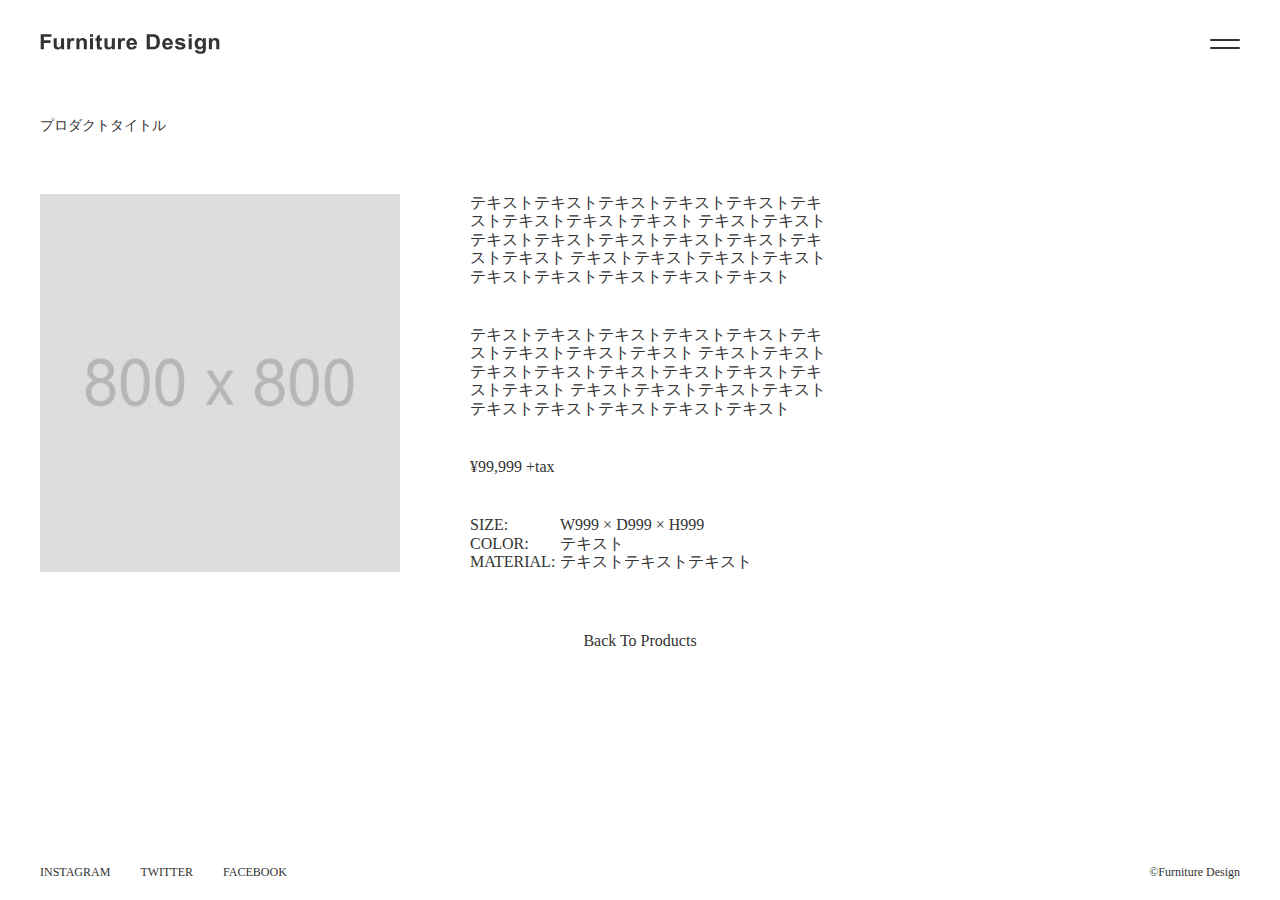
<file: item5.html>
<!DOCTYPE html>
<html lang="ja">
<head>
  <meta charset="UTF-8">
  <meta http-equiv="X-UA-Compatible" content="IE=edge">
  <meta name="viewport" content="width=device-width, initial-scale=1.0">
  <title>Item5 Details</title>
  <link rel="icon" href="img/favicon.ico">
  <link rel="stylesheet" href="css/destyle.css">
  <link rel="stylesheet" href="css/item.css">
</head>
<body>
  <header class="header wrapper">
    <h1 class="header_logo"><a href="index.html"><img src="img/logo.svg" alt="ヘッダーロゴ"></a></h1>
    <div class="hamburger_menu">
      <span></span>
      <span></span>
    </div>
    <div class="mask hidden"></div>
    <nav class="header_nav hidden">
      <ul class="header_nav_list">
        <li><a href="products.html">PRODUCTS</a></li>
        <li><a href="abbout.html">ABOUT</a></li>
        <li><a href="company.html">COMPANY</a></li>
        <li><a href="mailto:info&#64;example.com">CONTACT</a></li>
      </ul>
    </nav>
  </header>

  <main>
    <div class="item_detail wrapper">
      <h2 class="sec_title">プロダクトタイトル</h2>
      <div class="item_content">
        <div class="item_fig">
          <img src="img/item5.jpg" alt="アイテム1">
        </div>
        <div class="item_text">
          <p>テキストテキストテキストテキストテキストテキストテキストテキストテキスト テキストテキストテキストテキストテキストテキストテキストテキストテキスト テキストテキストテキストテキストテキストテキストテキストテキストテキスト</p>
          <p>テキストテキストテキストテキストテキストテキストテキストテキストテキスト テキストテキストテキストテキストテキストテキストテキストテキストテキスト テキストテキストテキストテキストテキストテキストテキストテキストテキスト</p>
          <p>¥99,999 +tax</p>
          <dl>
            <dt>SIZE:</dt>
            <dd>W999 × D999 × H999</dd>
            <dt>COLOR:</dt>
            <dd>テキスト</dd>
            <dt>MATERIAL:</dt>
            <dd>テキストテキストテキスト</dd>
          </dl>
        </div>
      </div>
      <a href="products.html" class="back_to_products btn">Back To Products</a>
    </div>
  </main>

  <footer class="footer wrapper">
    <ul class="footer_menu">
      <li><a href="#" class="btn">INSTAGRAM</a></li>
      <li><a href="#" class="btn">TWITTER</a></li>
      <li><a href="#" class="btn">FACEBOOK</a></li>
    </ul>
    <p class="copywrite">&copy;Furniture Design</p>
  </footer>
  <script src="js/main.js"></script>
  
</body>
</html>
</file>
<file: css/style.css>
.header {
  width: 100%;
  height: 88px;
  display: flex;
  justify-content: space-between;
  align-items: center;
}

.header_logo {
  width: 180px;
  line-height: 1;
}

.hamburger_menu {
  display: block;
  width: 30px;
  height: 30px;
  align-items: center;
  position: relative;
  top: 0;
  right: 0;
  cursor: pointer;
  transition: 0.4s;
  z-index: 20;
}

.hamburger_menu span {
  width: 30px;
  height: 2px;
  background: #333;
  position: absolute;
  left: 0;
  border-radius: 4px;
  transition: 0.4s ease-in-out;
}
.hamburger_menu span:nth-child(1) {
  top: 10px;
}
.hamburger_menu span:nth-child(2) {
  bottom: 10px;
}

.hamburger_menu.active span:nth-child(1) {
  background-color: #fff;
  -webkit-transform: translateY(4px) rotate(-45deg);
  transform: translateY(4px) rotate(-45deg);
}

.hamburger_menu.active span:nth-child(2) {
  background-color: #fff;
  -webkit-transform: translateY(-4px) rotate(45deg);
  transform: translateY(-4px) rotate(45deg);
}

.mask {
  background: rgba(0, 0, 0, 0.8);
  position: fixed;
  top: 0;
  bottom: 0;
  right: 0;
  left: 0;
  z-index: 10;
}

.mask.hidden {
  display: none;
}

.header_nav {
  color: #fff;
  position: fixed;
  top: 50px;
  z-index: 20;
}

.header_nav_list {
  transition: transform 0.3s;
}
.header_nav_list li {
  margin-bottom: 20px;
  font-size: 0.85rem;
}

.header_nav.hidden .header_nav_list {
  transform: translateX(-150px);
}

.wrapper {
  width: 100%;
  max-width: 1360px;
  padding: 0 40px;
  margin: 0 auto;
}

img {
  width: 100%;
  height: 100%;
}

.footer {
  font-size: 12px;
  margin-bottom: 10px;
  display: flex;
  justify-content: space-between;
}
@media (max-width: 900px) {
  .footer {
    flex-direction: column;
  }
}

.footer_menu {
  padding-bottom: 10px;
  display: flex;
}
.footer_menu li + li {
  margin-left: 30px;
}

.copywrite {
  padding-bottom: 10px;
}

.btn {
  transition: opacity 0.3s;
  cursor: pointer;
}
.btn:hover {
  opacity: 0.7;
}

body {
  color: #333333;
}

.products {
  font-size: 12px;
}

.grid_wrap {
  display: grid;
  grid-template-columns: repeat(4, 1fr);
  grid-template-rows: repeat(2, 1fr);
  justify-content: space-between;
  gap: 36px;
}
@media (max-width: 900px) {
  .grid_wrap {
    grid-template-columns: repeat(2, 1fr);
  }
}

.product_fig {
  aspect-ratio: 1/1;
}

.product_title {
  margin: 10px 0 5px;
}

.view_more {
  display: block;
  text-align: center;
  margin: 50px 0 100px;
}

/*# sourceMappingURL=style.css.map */
</file>
<file: css/about.css>
.header {
  width: 100%;
  height: 88px;
  display: flex;
  justify-content: space-between;
  align-items: center;
}

.header_logo {
  width: 180px;
  line-height: 1;
}

.hamburger_menu {
  display: block;
  width: 30px;
  height: 30px;
  align-items: center;
  position: relative;
  top: 0;
  right: 0;
  cursor: pointer;
  transition: 0.4s;
  z-index: 20;
}

.hamburger_menu span {
  width: 30px;
  height: 2px;
  background: #333;
  position: absolute;
  left: 0;
  border-radius: 4px;
  transition: 0.4s ease-in-out;
}
.hamburger_menu span:nth-child(1) {
  top: 10px;
}
.hamburger_menu span:nth-child(2) {
  bottom: 10px;
}

.hamburger_menu.active span:nth-child(1) {
  background-color: #fff;
  -webkit-transform: translateY(4px) rotate(-45deg);
  transform: translateY(4px) rotate(-45deg);
}

.hamburger_menu.active span:nth-child(2) {
  background-color: #fff;
  -webkit-transform: translateY(-4px) rotate(45deg);
  transform: translateY(-4px) rotate(45deg);
}

.mask {
  background: rgba(0, 0, 0, 0.8);
  position: fixed;
  top: 0;
  bottom: 0;
  right: 0;
  left: 0;
  z-index: 10;
}

.mask.hidden {
  display: none;
}

.header_nav {
  color: #fff;
  position: fixed;
  top: 50px;
  z-index: 20;
}

.header_nav_list {
  transition: transform 0.3s;
}
.header_nav_list li {
  margin-bottom: 20px;
  font-size: 0.85rem;
}

.header_nav.hidden .header_nav_list {
  transform: translateX(-150px);
}

.wrapper {
  width: 100%;
  max-width: 1360px;
  padding: 0 40px;
  margin: 0 auto;
}

img {
  width: 100%;
  height: 100%;
}

.sec_title {
  font-size: 14px;
  margin: 30px 0 30px;
}

.btn {
  transition: opacity 0.3s;
  cursor: pointer;
}
.btn:hover {
  opacity: 0.7;
}

.footer {
  font-size: 12px;
  margin-bottom: 10px;
  display: flex;
  justify-content: space-between;
}
@media (max-width: 900px) {
  .footer {
    flex-direction: column;
  }
}

.footer_menu {
  padding-bottom: 10px;
  display: flex;
}
.footer_menu li + li {
  margin-left: 30px;
}

.copywrite {
  padding-bottom: 10px;
}

body {
  color: #333333;
}

.body {
  position: relative;
  height: 100vh;
}
@media (max-width: 900px) {
  .body {
    height: auto;
  }
}

.about__text {
  max-width: 600px;
}
.about__text p {
  margin-bottom: 60px;
  line-height: 1.8;
  font-size: 14px;
}

.footer {
  position: absolute;
  bottom: 0;
  left: 50%;
  transform: translateX(-50%);
}

/*# sourceMappingURL=about.css.map */
</file>
<file: css/company.css>
.header {
  width: 100%;
  height: 88px;
  display: flex;
  justify-content: space-between;
  align-items: center;
}

.header_logo {
  width: 180px;
  line-height: 1;
}

.hamburger_menu {
  display: block;
  width: 30px;
  height: 30px;
  align-items: center;
  position: relative;
  top: 0;
  right: 0;
  cursor: pointer;
  transition: 0.4s;
  z-index: 20;
}

.hamburger_menu span {
  width: 30px;
  height: 2px;
  background: #333;
  position: absolute;
  left: 0;
  border-radius: 4px;
  transition: 0.4s ease-in-out;
}
.hamburger_menu span:nth-child(1) {
  top: 10px;
}
.hamburger_menu span:nth-child(2) {
  bottom: 10px;
}

.hamburger_menu.active span:nth-child(1) {
  background-color: #fff;
  -webkit-transform: translateY(4px) rotate(-45deg);
  transform: translateY(4px) rotate(-45deg);
}

.hamburger_menu.active span:nth-child(2) {
  background-color: #fff;
  -webkit-transform: translateY(-4px) rotate(45deg);
  transform: translateY(-4px) rotate(45deg);
}

.mask {
  background: rgba(0, 0, 0, 0.8);
  position: fixed;
  top: 0;
  bottom: 0;
  right: 0;
  left: 0;
  z-index: 10;
}

.mask.hidden {
  display: none;
}

.header_nav {
  color: #fff;
  position: fixed;
  top: 50px;
  z-index: 20;
}

.header_nav_list {
  transition: transform 0.3s;
}
.header_nav_list li {
  margin-bottom: 20px;
  font-size: 0.85rem;
}

.header_nav.hidden .header_nav_list {
  transform: translateX(-150px);
}

.wrapper {
  width: 100%;
  max-width: 1360px;
  padding: 0 40px;
  margin: 0 auto;
}

img {
  width: 100%;
  height: 100%;
}

.sec_title {
  font-size: 14px;
  margin: 30px 0 30px;
}

.footer {
  font-size: 12px;
  margin-bottom: 10px;
  display: flex;
  justify-content: space-between;
}
@media (max-width: 900px) {
  .footer {
    flex-direction: column;
  }
}

.footer_menu {
  padding-bottom: 10px;
  display: flex;
}
.footer_menu li + li {
  margin-left: 30px;
}

.copywrite {
  padding-bottom: 10px;
}

body {
  color: #333333;
}

.company__info {
  width: 600px;
}
@media (max-width: 900px) {
  .company__info {
    width: 100%;
  }
}
.company__info dl {
  display: flex;
  flex-wrap: wrap;
  font-size: 0.9rem;
  margin: 50px 0 30px;
  line-height: 1.4;
}
@media (max-width: 900px) {
  .company__info dl {
    flex-direction: column;
  }
}
.company__info dt {
  width: 30%;
  padding-left: 10px;
  margin-top: 24px;
  padding-bottom: 24px;
  font-weight: normal;
  border-bottom: 1px solid #d7d2d2;
}
.company__info dt:last-of-type {
  border: none;
}
@media (max-width: 900px) {
  .company__info dt {
    border: none;
    padding-bottom: 8px;
  }
}
.company__info dd {
  width: 70%;
  margin-top: 24px;
  padding-bottom: 24px;
  border-bottom: 1px solid #d7d2d2;
}
.company__info dd:last-of-type {
  border: none;
}
@media (max-width: 900px) {
  .company__info dd {
    margin-top: 0;
    margin-left: 10px;
  }
}

.company__map {
  max-width: 600px;
  max-height: 300px;
  margin-bottom: 80px;
  -webkit-filter: grayscale(100%);
  -moz-filter: grayscale(100%);
  -ms-filter: grayscale(100%);
  -o-filter: grayscale(100%);
  filter: grayscale(100%);
}

/*# sourceMappingURL=company.css.map */
</file>
<file: css/item.css>
.header {
  width: 100%;
  height: 88px;
  display: flex;
  justify-content: space-between;
  align-items: center;
}

.header_logo {
  width: 180px;
  line-height: 1;
}

.hamburger_menu {
  display: block;
  width: 30px;
  height: 30px;
  align-items: center;
  position: relative;
  top: 0;
  right: 0;
  cursor: pointer;
  transition: 0.4s;
  z-index: 20;
}

.hamburger_menu span {
  width: 30px;
  height: 2px;
  background: #333;
  position: absolute;
  left: 0;
  border-radius: 4px;
  transition: 0.4s ease-in-out;
}
.hamburger_menu span:nth-child(1) {
  top: 10px;
}
.hamburger_menu span:nth-child(2) {
  bottom: 10px;
}

.hamburger_menu.active span:nth-child(1) {
  background-color: #fff;
  -webkit-transform: translateY(4px) rotate(-45deg);
  transform: translateY(4px) rotate(-45deg);
}

.hamburger_menu.active span:nth-child(2) {
  background-color: #fff;
  -webkit-transform: translateY(-4px) rotate(45deg);
  transform: translateY(-4px) rotate(45deg);
}

.mask {
  background: rgba(0, 0, 0, 0.8);
  position: fixed;
  top: 0;
  bottom: 0;
  right: 0;
  left: 0;
  z-index: 10;
}

.mask.hidden {
  display: none;
}

.header_nav {
  color: #fff;
  position: fixed;
  top: 50px;
  z-index: 20;
}

.header_nav_list {
  transition: transform 0.3s;
}
.header_nav_list li {
  margin-bottom: 20px;
  font-size: 0.85rem;
}

.header_nav.hidden .header_nav_list {
  transform: translateX(-150px);
}

.wrapper {
  width: 100%;
  max-width: 1360px;
  padding: 0 40px;
  margin: 0 auto;
}

img {
  width: 100%;
  height: 100%;
}

.btn {
  transition: opacity 0.3s;
  cursor: pointer;
}
.btn:hover {
  opacity: 0.7;
}

.sec_title {
  font-size: 14px;
  margin: 30px 0 30px;
}

.footer {
  font-size: 12px;
  margin-bottom: 10px;
  display: flex;
  justify-content: space-between;
}
@media (max-width: 900px) {
  .footer {
    flex-direction: column;
  }
}

.footer_menu {
  padding-bottom: 10px;
  display: flex;
}
.footer_menu li + li {
  margin-left: 30px;
}

.copywrite {
  padding-bottom: 10px;
}

body {
  color: #333333;
}

body {
  position: relative;
  height: 100vh;
}
@media (max-width: 900px) {
  body {
    height: auto;
  }
}

@media (max-width: 900px) {
  .item_detail {
    padding-bottom: 160px;
  }
}

.item_content {
  margin-top: 60px;
  display: flex;
  margin-bottom: 60px;
}
@media (max-width: 900px) {
  .item_content {
    width: 100%;
    flex-direction: column;
  }
}

.item_fig {
  max-width: 360px;
  aspect-ratio: 1/1;
}
@media (max-width: 900px) {
  .item_fig {
    max-width: 100%;
    margin-bottom: 40px;
  }
}

.item_text {
  max-width: 360px;
  margin-left: 70px;
}
@media (max-width: 900px) {
  .item_text {
    max-width: 100%;
    margin-left: 0;
  }
}
.item_text p {
  margin-bottom: 40px;
}
.item_text dl {
  display: flex;
  flex-wrap: wrap;
}
.item_text dt {
  width: 25%;
  font-weight: normal;
}
.item_text dd {
  width: 75%;
}

.back_to_products {
  display: block;
  text-align: center;
}

.footer {
  position: absolute;
  bottom: 0;
  left: 50%;
  transform: translateX(-50%);
}

/*# sourceMappingURL=item.css.map */
</file>
<file: css/destyle.css>
/*! destyle.css v3.0.2 | MIT License | https://github.com/nicolas-cusan/destyle.css */

/* Reset box-model and set borders */
/* ============================================ */

*,
::before,
::after {
  box-sizing: border-box;
  border-style: solid;
  border-width: 0;
}

/* Document */
/* ============================================ */

/**
 * 1. Correct the line height in all browsers.
 * 2. Prevent adjustments of font size after orientation changes in iOS.
 * 3. Remove gray overlay on links for iOS.
 */

html {
  line-height: 1.15; /* 1 */
  -webkit-text-size-adjust: 100%; /* 2 */
  -webkit-tap-highlight-color: transparent; /* 3*/
}

/* Sections */
/* ============================================ */

/**
 * Remove the margin in all browsers.
 */

body {
  margin: 0;
}

/**
 * Render the `main` element consistently in IE.
 */

main {
  display: block;
}

/* Vertical rhythm */
/* ============================================ */

p,
table,
blockquote,
address,
pre,
iframe,
form,
figure,
dl {
  margin: 0;
}

/* Headings */
/* ============================================ */

h1,
h2,
h3,
h4,
h5,
h6 {
  font-size: inherit;
  font-weight: inherit;
  margin: 0;
}

/* Lists (enumeration) */
/* ============================================ */

ul,
ol {
  margin: 0;
  padding: 0;
  list-style: none;
}

/* Lists (definition) */
/* ============================================ */

dt {
  font-weight: bold;
}

dd {
  margin-left: 0;
}

/* Grouping content */
/* ============================================ */

/**
 * 1. Add the correct box sizing in Firefox.
 * 2. Show the overflow in Edge and IE.
 */

hr {
  box-sizing: content-box; /* 1 */
  height: 0; /* 1 */
  overflow: visible; /* 2 */
  border-top-width: 1px;
  margin: 0;
  clear: both;
  color: inherit;
}

/**
 * 1. Correct the inheritance and scaling of font size in all browsers.
 * 2. Correct the odd `em` font sizing in all browsers.
 */

pre {
  font-family: monospace, monospace; /* 1 */
  font-size: inherit; /* 2 */
}

address {
  font-style: inherit;
}

/* Text-level semantics */
/* ============================================ */

/**
 * Remove the gray background on active links in IE 10.
 */

a {
  background-color: transparent;
  text-decoration: none;
  color: inherit;
}

/**
 * 1. Remove the bottom border in Chrome 57-
 * 2. Add the correct text decoration in Chrome, Edge, IE, Opera, and Safari.
 */

abbr[title] {
  text-decoration: underline dotted; /* 2 */
}

/**
 * Add the correct font weight in Chrome, Edge, and Safari.
 */

b,
strong {
  font-weight: bolder;
}

/**
 * 1. Correct the inheritance and scaling of font size in all browsers.
 * 2. Correct the odd `em` font sizing in all browsers.
 */

code,
kbd,
samp {
  font-family: monospace, monospace; /* 1 */
  font-size: inherit; /* 2 */
}

/**
 * Add the correct font size in all browsers.
 */

small {
  font-size: 80%;
}

/**
 * Prevent `sub` and `sup` elements from affecting the line height in
 * all browsers.
 */

sub,
sup {
  font-size: 75%;
  line-height: 0;
  position: relative;
  vertical-align: baseline;
}

sub {
  bottom: -0.25em;
}

sup {
  top: -0.5em;
}

/* Replaced content */
/* ============================================ */

/**
 * Prevent vertical alignment issues.
 */

svg,
img,
embed,
object,
iframe {
  vertical-align: bottom;
}

/* Forms */
/* ============================================ */

/**
 * Reset form fields to make them styleable.
 * 1. Make form elements stylable across systems iOS especially.
 * 2. Inherit text-transform from parent.
 */

button,
input,
optgroup,
select,
textarea {
  -webkit-appearance: none; /* 1 */
  appearance: none;
  vertical-align: middle;
  color: inherit;
  font: inherit;
  background: transparent;
  padding: 0;
  margin: 0;
  border-radius: 0;
  text-align: inherit;
  text-transform: inherit; /* 2 */
}

/**
 * Reset radio and checkbox appearance to preserve their look in iOS.
 */

[type="checkbox"] {
  -webkit-appearance: checkbox;
  appearance: checkbox;
}

[type="radio"] {
  -webkit-appearance: radio;
  appearance: radio;
}

/**
 * Correct cursors for clickable elements.
 */

button,
[type="button"],
[type="reset"],
[type="submit"] {
  cursor: pointer;
}

button:disabled,
[type="button"]:disabled,
[type="reset"]:disabled,
[type="submit"]:disabled {
  cursor: default;
}

/**
 * Improve outlines for Firefox and unify style with input elements & buttons.
 */

:-moz-focusring {
  outline: auto;
}

select:disabled {
  opacity: inherit;
}

/**
 * Remove padding
 */

option {
  padding: 0;
}

/**
 * Reset to invisible
 */

fieldset {
  margin: 0;
  padding: 0;
  min-width: 0;
}

legend {
  padding: 0;
}

/**
 * Add the correct vertical alignment in Chrome, Firefox, and Opera.
 */

progress {
  vertical-align: baseline;
}

/**
 * Remove the default vertical scrollbar in IE 10+.
 */

textarea {
  overflow: auto;
}

/**
 * Correct the cursor style of increment and decrement buttons in Chrome.
 */

[type="number"]::-webkit-inner-spin-button,
[type="number"]::-webkit-outer-spin-button {
  height: auto;
}

/**
 * 1. Correct the outline style in Safari.
 */

[type="search"] {
  outline-offset: -2px; /* 1 */
}

/**
 * Remove the inner padding in Chrome and Safari on macOS.
 */

[type="search"]::-webkit-search-decoration {
  -webkit-appearance: none;
}

/**
 * 1. Correct the inability to style clickable types in iOS and Safari.
 * 2. Fix font inheritance.
 */

::-webkit-file-upload-button {
  -webkit-appearance: button; /* 1 */
  font: inherit; /* 2 */
}

/**
 * Clickable labels
 */

label[for] {
  cursor: pointer;
}

/* Interactive */
/* ============================================ */

/*
 * Add the correct display in Edge, IE 10+, and Firefox.
 */

details {
  display: block;
}

/*
 * Add the correct display in all browsers.
 */

summary {
  display: list-item;
}

/*
 * Remove outline for editable content.
 */

[contenteditable]:focus {
  outline: auto;
}

/* Tables */
/* ============================================ */

/**
1. Correct table border color inheritance in all Chrome and Safari.
*/

table {
  border-color: inherit; /* 1 */
  border-collapse: collapse;
}

caption {
  text-align: left;
}

td,
th {
  vertical-align: top;
  padding: 0;
}

th {
  text-align: left;
  font-weight: bold;
}
</file>
